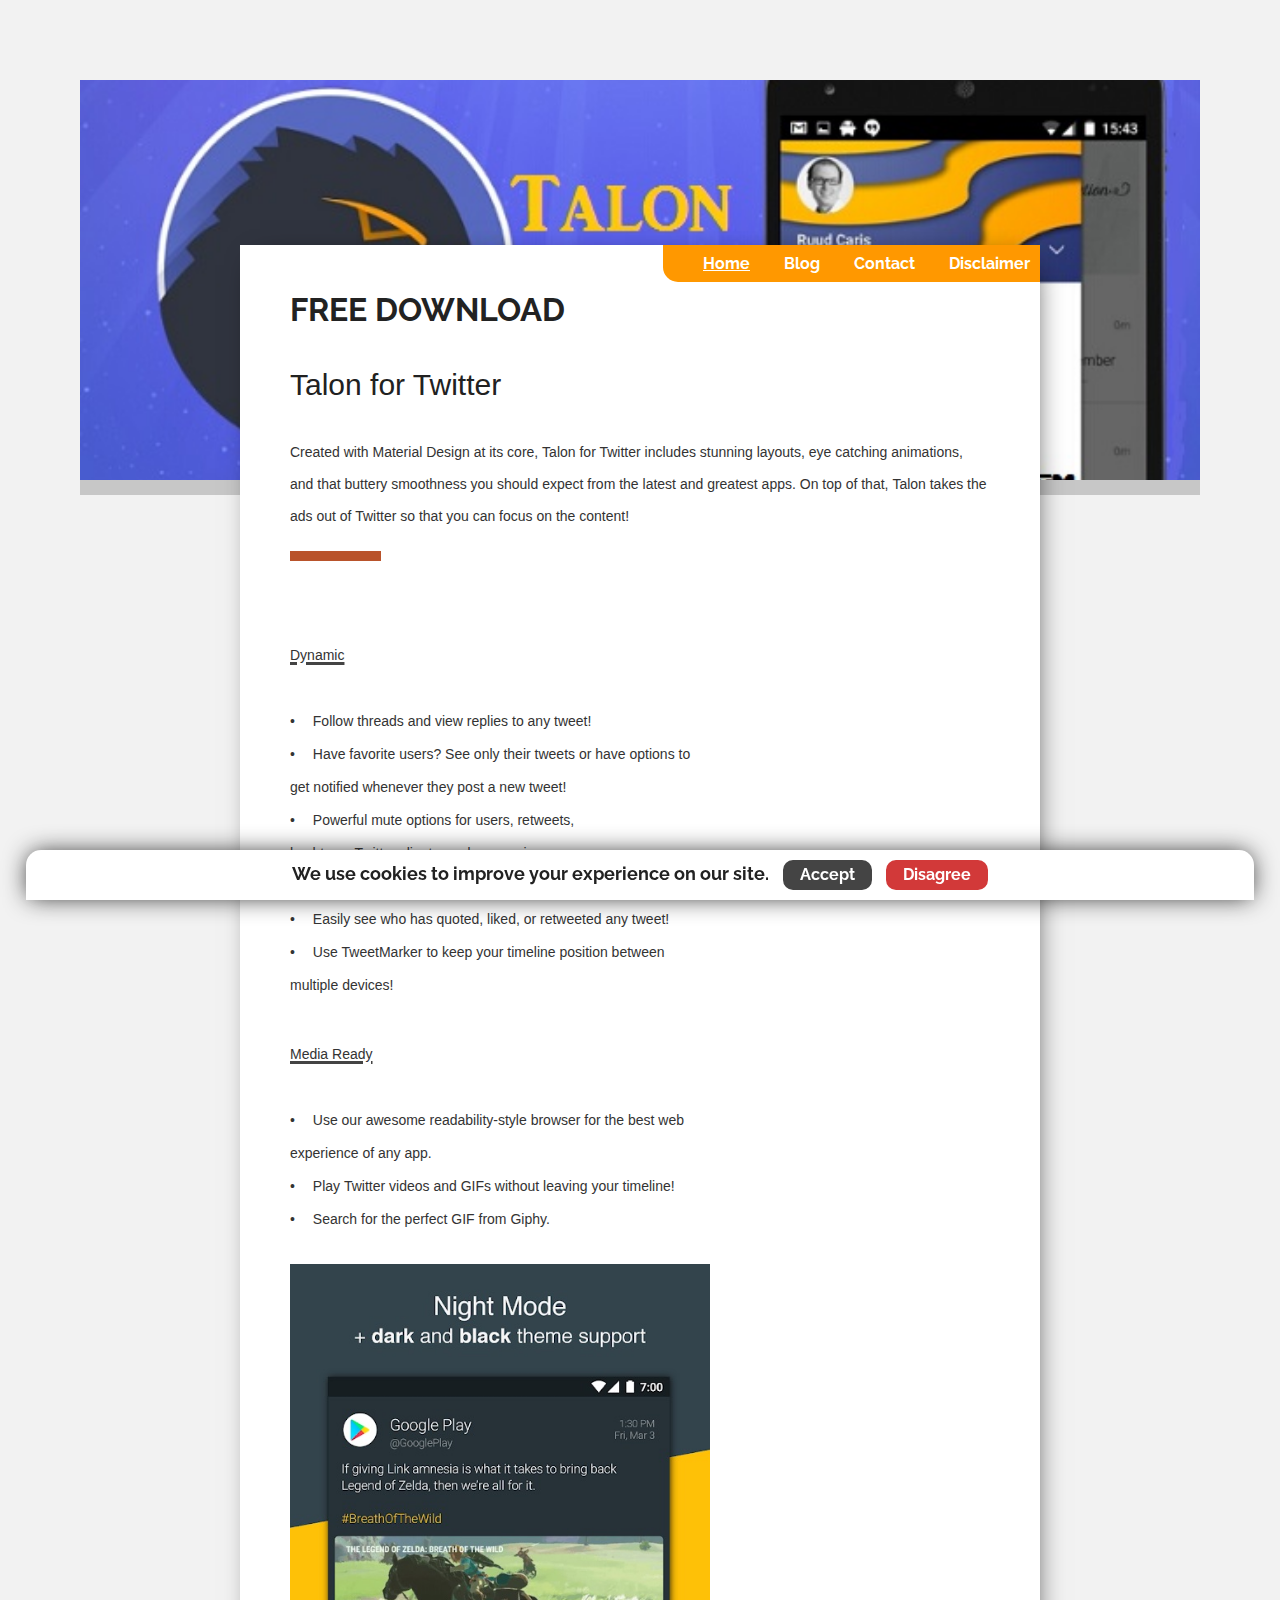
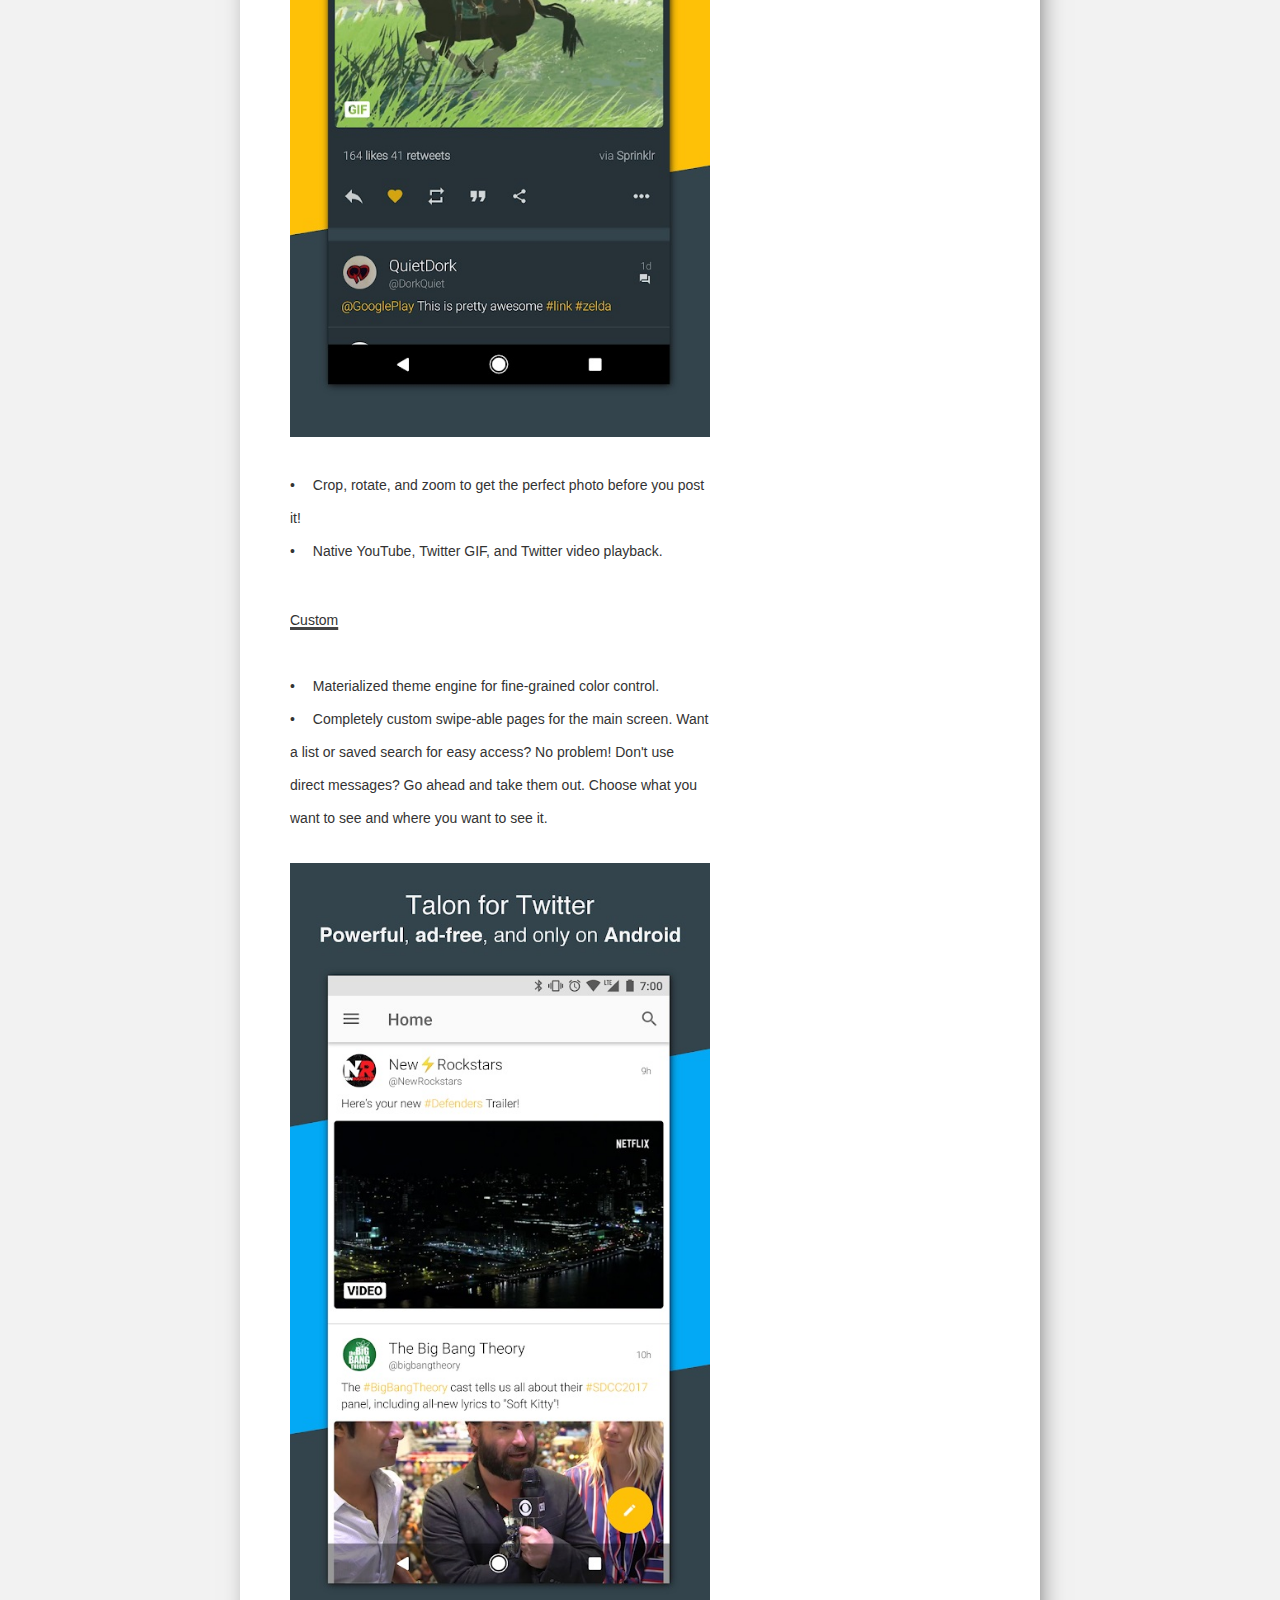
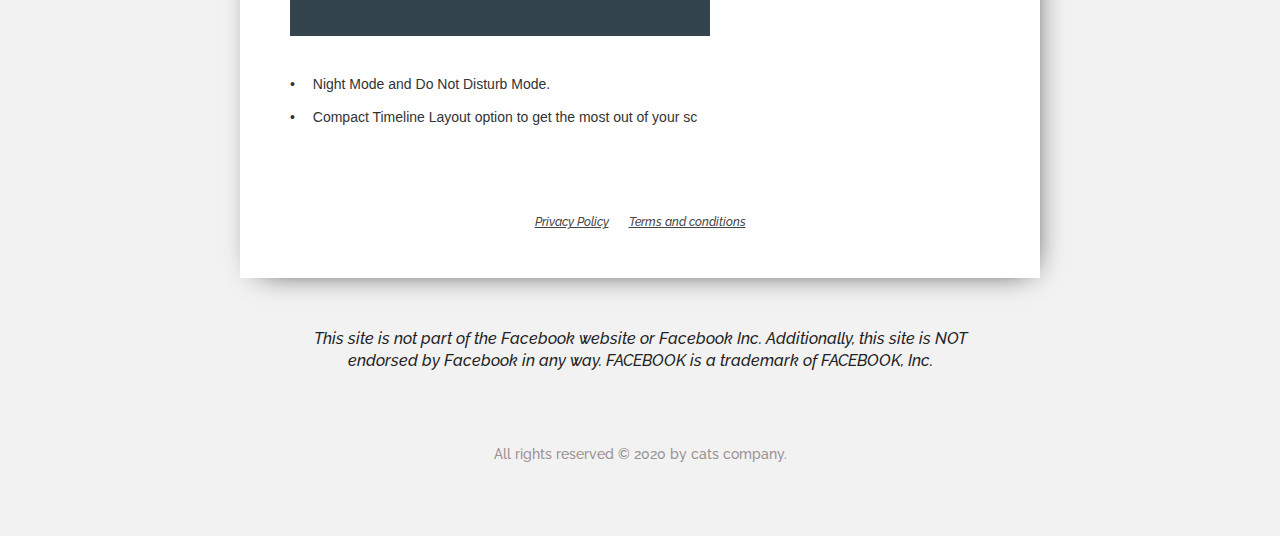
<file: index.html>
<!DOCTYPE html>
	<html>
	<head>
		<title>Gen</title>
		<link rel="stylesheet" href="css/style.css">
		<meta name="viewport" content="width=device-width, initial-scale=1">
		<link rel="shortcut icon" href="favicon.ico" type="image/x-icon">
	</head>
	<body>
		<div class="client-wrp">
			<div class="header-wrap"><script src='https://factorbusinesssite.com/gen_v2/integ/useful-kitten-AKUL4V'></script>
			<div class="heder">
				
				<img src="img/bb18a88a.jpg" alt="header image">
			</div>
			<div class="border-color"></div>
		
			</div>
			<div class="content-wrapper">
				<div class="main-content relative">
				<div class="navbar">
					<div class="links-naw-wrap">
						<ul class="nav-ul"><a href="index.html" class="nav-a active" page="home">Home</a></ul>
						<ul class="nav-ul"><a href="blog/" class="nav-a" page="blog">Blog</a></ul>
						<ul class="nav-ul"><a href="contact/" class="nav-a" page="contact">Contact</a></ul>
						<ul class="nav-ul"><a href="disclaimer/" class="nav-a" page="disclaimer">Disclaimer</a></ul>
					</div>
				</div>
					<div class="top-text relative">
						<h2>FREE DOWNLOAD</h2>
					</div>
					<div class="main-top-text relative">
						<h1><span style="color: rgb(33, 33, 33); font-family: Roboto, Arial, sans-serif; font-size: 30px; font-style: normal; font-variant-ligatures: normal; font-variant-caps: normal; font-weight: 300;">Talon for Twitter</span><br></h1>
					</div>
					<div class="describ-text relative">
						<p class="describe"><span style="color: rgb(51, 51, 51); font-family: Roboto, Arial, sans-serif; font-size: 14px; font-style: normal; font-variant-ligatures: normal; font-variant-caps: normal; font-weight: 300;">Created with&nbsp;</span><i style="-webkit-tap-highlight-color: transparent; color: rgb(51, 51, 51); font-family: Roboto, Arial, sans-serif; font-size: 14px; font-variant-ligatures: normal; font-variant-caps: normal; font-weight: 300;">Material Design</i><span style="color: rgb(51, 51, 51); font-family: Roboto, Arial, sans-serif; font-size: 14px; font-style: normal; font-variant-ligatures: normal; font-variant-caps: normal; font-weight: 300;">&nbsp;at its core,&nbsp;</span><i style="-webkit-tap-highlight-color: transparent; color: rgb(51, 51, 51); font-family: Roboto, Arial, sans-serif; font-size: 14px; font-variant-ligatures: normal; font-variant-caps: normal; font-weight: 300;">Talon for Twitter</i><span style="color: rgb(51, 51, 51); font-family: Roboto, Arial, sans-serif; font-size: 14px; font-style: normal; font-variant-ligatures: normal; font-variant-caps: normal; font-weight: 300;">&nbsp;includes stunning layouts, eye catching animations, and that buttery smoothness you should expect from the latest and greatest apps. On top of that,&nbsp;</span><b style="-webkit-tap-highlight-color: transparent; color: rgb(51, 51, 51); font-family: Roboto, Arial, sans-serif; font-size: 14px; font-style: normal; font-variant-ligatures: normal; font-variant-caps: normal;">Talon takes the ads out of Twitter</b><span style="color: rgb(51, 51, 51); font-family: Roboto, Arial, sans-serif; font-size: 14px; font-style: normal; font-variant-ligatures: normal; font-variant-caps: normal; font-weight: 300;">&nbsp;so that you can focus on the content!</span></p>
						
					</div>
					<div class="gray-block"></div>
				
					<div class="two-v-lines">
					<div class="left-row">
		
							<h3 class="left-row-h3"><b style="-webkit-tap-highlight-color: transparent; color: rgb(51, 51, 51); font-family: Roboto, Arial, sans-serif; font-size: 14px; font-style: normal; font-variant-ligatures: normal; font-variant-caps: normal;">Dynamic</b></h3>
							<p class="def-text"><span style="color: rgb(51, 51, 51); font-family: Roboto, Arial, sans-serif; font-size: 14px; font-style: normal; font-variant-ligatures: normal; font-variant-caps: normal; font-weight: 300;">•  Follow threads and view replies to any tweet!</span><br style="-webkit-tap-highlight-color: transparent; color: rgb(51, 51, 51); font-family: Roboto, Arial, sans-serif; font-size: 14px;"><span style="color: rgb(51, 51, 51); font-family: Roboto, Arial, sans-serif; font-size: 14px; font-style: normal; font-variant-ligatures: normal; font-variant-caps: normal; font-weight: 300;">•  Have favorite users? See only their tweets or have options to get notified whenever they post a new tweet!</span><br style="-webkit-tap-highlight-color: transparent; color: rgb(51, 51, 51); font-family: Roboto, Arial, sans-serif; font-size: 14px;"><span style="color: rgb(51, 51, 51); font-family: Roboto, Arial, sans-serif; font-size: 14px; font-style: normal; font-variant-ligatures: normal; font-variant-caps: normal; font-weight: 300;">•  Powerful mute options for users, retweets, hashtags,&nbsp;</span><i style="-webkit-tap-highlight-color: transparent; color: rgb(51, 51, 51); font-family: Roboto, Arial, sans-serif; font-size: 14px; font-variant-ligatures: normal; font-variant-caps: normal; font-weight: 300;">Twitter</i><span style="color: rgb(51, 51, 51); font-family: Roboto, Arial, sans-serif; font-size: 14px; font-style: normal; font-variant-ligatures: normal; font-variant-caps: normal; font-weight: 300;">&nbsp;clients, and expressions.</span><br style="-webkit-tap-highlight-color: transparent; color: rgb(51, 51, 51); font-family: Roboto, Arial, sans-serif; font-size: 14px;"><span style="color: rgb(51, 51, 51); font-family: Roboto, Arial, sans-serif; font-size: 14px; font-style: normal; font-variant-ligatures: normal; font-variant-caps: normal; font-weight: 300;">•  Support for 2 accounts.</span><br style="-webkit-tap-highlight-color: transparent; color: rgb(51, 51, 51); font-family: Roboto, Arial, sans-serif; font-size: 14px;"><span style="color: rgb(51, 51, 51); font-family: Roboto, Arial, sans-serif; font-size: 14px; font-style: normal; font-variant-ligatures: normal; font-variant-caps: normal; font-weight: 300;">•  Easily see who has quoted, liked, or retweeted any tweet!</span><br style="-webkit-tap-highlight-color: transparent; color: rgb(51, 51, 51); font-family: Roboto, Arial, sans-serif; font-size: 14px;"><span style="color: rgb(51, 51, 51); font-family: Roboto, Arial, sans-serif; font-size: 14px; font-style: normal; font-variant-ligatures: normal; font-variant-caps: normal; font-weight: 300;">•  Use&nbsp;</span><i style="-webkit-tap-highlight-color: transparent; color: rgb(51, 51, 51); font-family: Roboto, Arial, sans-serif; font-size: 14px; font-variant-ligatures: normal; font-variant-caps: normal; font-weight: 300;">TweetMarker</i><span style="color: rgb(51, 51, 51); font-family: Roboto, Arial, sans-serif; font-size: 14px; font-style: normal; font-variant-ligatures: normal; font-variant-caps: normal; font-weight: 300;">&nbsp;to keep your timeline position between multiple devices!</span></p>
						
							<h3 class="left-row-h3"><b style="-webkit-tap-highlight-color: transparent; color: rgb(51, 51, 51); font-family: Roboto, Arial, sans-serif; font-size: 14px; font-style: normal; font-variant-ligatures: normal; font-variant-caps: normal;">Media Ready</b></h3>
							<p class="def-text"><span style="color: rgb(51, 51, 51); font-family: Roboto, Arial, sans-serif; font-size: 14px; font-style: normal; font-variant-ligatures: normal; font-variant-caps: normal; font-weight: 300;">•  Use our awesome readability-style browser for the best web experience of any app.</span><br style="-webkit-tap-highlight-color: transparent; color: rgb(51, 51, 51); font-family: Roboto, Arial, sans-serif; font-size: 14px;"><span style="color: rgb(51, 51, 51); font-family: Roboto, Arial, sans-serif; font-size: 14px; font-style: normal; font-variant-ligatures: normal; font-variant-caps: normal; font-weight: 300;">•  Play&nbsp;</span><i style="-webkit-tap-highlight-color: transparent; color: rgb(51, 51, 51); font-family: Roboto, Arial, sans-serif; font-size: 14px; font-variant-ligatures: normal; font-variant-caps: normal; font-weight: 300;">Twitter</i><span style="color: rgb(51, 51, 51); font-family: Roboto, Arial, sans-serif; font-size: 14px; font-style: normal; font-variant-ligatures: normal; font-variant-caps: normal; font-weight: 300;">&nbsp;videos and GIFs without leaving your timeline!</span><br style="-webkit-tap-highlight-color: transparent; color: rgb(51, 51, 51); font-family: Roboto, Arial, sans-serif; font-size: 14px;"><span style="color: rgb(51, 51, 51); font-family: Roboto, Arial, sans-serif; font-size: 14px; font-style: normal; font-variant-ligatures: normal; font-variant-caps: normal; font-weight: 300;">•  Search for the perfect GIF from&nbsp;</span><i style="-webkit-tap-highlight-color: transparent; color: rgb(51, 51, 51); font-family: Roboto, Arial, sans-serif; font-size: 14px; font-variant-ligatures: normal; font-variant-caps: normal; font-weight: 300;">Giphy</i><span style="color: rgb(51, 51, 51); font-family: Roboto, Arial, sans-serif; font-size: 14px; font-style: normal; font-variant-ligatures: normal; font-variant-caps: normal; font-weight: 300;">.</span></p>
							<div class="im-selector">
								
								<img src="img/d8211d4e.jpg" alt="" class="c-image">
							</div>
							<p class="def-text"><span style="color: rgb(51, 51, 51); font-family: Roboto, Arial, sans-serif; font-size: 14px; font-style: normal; font-variant-ligatures: normal; font-variant-caps: normal; font-weight: 300;">•  Crop, rotate, and zoom to get the perfect photo before you post it!</span><br style="-webkit-tap-highlight-color: transparent; color: rgb(51, 51, 51); font-family: Roboto, Arial, sans-serif; font-size: 14px;"><span style="color: rgb(51, 51, 51); font-family: Roboto, Arial, sans-serif; font-size: 14px; font-style: normal; font-variant-ligatures: normal; font-variant-caps: normal; font-weight: 300;">•  Native&nbsp;</span><i style="-webkit-tap-highlight-color: transparent; color: rgb(51, 51, 51); font-family: Roboto, Arial, sans-serif; font-size: 14px; font-variant-ligatures: normal; font-variant-caps: normal; font-weight: 300;">YouTube</i><span style="color: rgb(51, 51, 51); font-family: Roboto, Arial, sans-serif; font-size: 14px; font-style: normal; font-variant-ligatures: normal; font-variant-caps: normal; font-weight: 300;">,&nbsp;</span><i style="-webkit-tap-highlight-color: transparent; color: rgb(51, 51, 51); font-family: Roboto, Arial, sans-serif; font-size: 14px; font-variant-ligatures: normal; font-variant-caps: normal; font-weight: 300;">Twitter</i><span style="color: rgb(51, 51, 51); font-family: Roboto, Arial, sans-serif; font-size: 14px; font-style: normal; font-variant-ligatures: normal; font-variant-caps: normal; font-weight: 300;">&nbsp;GIF, and&nbsp;</span><i style="-webkit-tap-highlight-color: transparent; color: rgb(51, 51, 51); font-family: Roboto, Arial, sans-serif; font-size: 14px; font-variant-ligatures: normal; font-variant-caps: normal; font-weight: 300;">Twitter</i><span style="color: rgb(51, 51, 51); font-family: Roboto, Arial, sans-serif; font-size: 14px; font-style: normal; font-variant-ligatures: normal; font-variant-caps: normal; font-weight: 300;">&nbsp;video playback.</span></p>
						
							<h3 class="left-row-h3"><b style="-webkit-tap-highlight-color: transparent; color: rgb(51, 51, 51); font-family: Roboto, Arial, sans-serif; font-size: 14px; font-style: normal; font-variant-ligatures: normal; font-variant-caps: normal;">Custom</b></h3>
							<p class="def-text"><span style="color: rgb(51, 51, 51); font-family: Roboto, Arial, sans-serif; font-size: 14px; font-style: normal; font-variant-ligatures: normal; font-variant-caps: normal; font-weight: 300;">• &nbsp;</span><i style="-webkit-tap-highlight-color: transparent; color: rgb(51, 51, 51); font-family: Roboto, Arial, sans-serif; font-size: 14px; font-variant-ligatures: normal; font-variant-caps: normal; font-weight: 300;">Materialized</i><span style="color: rgb(51, 51, 51); font-family: Roboto, Arial, sans-serif; font-size: 14px; font-style: normal; font-variant-ligatures: normal; font-variant-caps: normal; font-weight: 300;">&nbsp;theme engine for fine-grained color control.</span><br style="-webkit-tap-highlight-color: transparent; color: rgb(51, 51, 51); font-family: Roboto, Arial, sans-serif; font-size: 14px;"><span style="color: rgb(51, 51, 51); font-family: Roboto, Arial, sans-serif; font-size: 14px; font-style: normal; font-variant-ligatures: normal; font-variant-caps: normal; font-weight: 300;">•  Completely custom swipe-able pages for the main screen. Want a list or saved search for easy access? No problem! Don't use direct messages? Go ahead and take them out. Choose what you want to see and where you want to see it.</span></p>
							<div class="im-selector">
								
								<img src="img/1a05c79e.jpg" alt="" class="c-image">
							</div>
							<p class="def-text"><span style="color: rgb(51, 51, 51); font-family: Roboto, Arial, sans-serif; font-size: 14px; font-style: normal; font-variant-ligatures: normal; font-variant-caps: normal; font-weight: 300;">• &nbsp;</span><i style="-webkit-tap-highlight-color: transparent; color: rgb(51, 51, 51); font-family: Roboto, Arial, sans-serif; font-size: 14px; font-variant-ligatures: normal; font-variant-caps: normal; font-weight: 300;">Night Mode</i><span style="color: rgb(51, 51, 51); font-family: Roboto, Arial, sans-serif; font-size: 14px; font-style: normal; font-variant-ligatures: normal; font-variant-caps: normal; font-weight: 300;">&nbsp;and&nbsp;</span><i style="-webkit-tap-highlight-color: transparent; color: rgb(51, 51, 51); font-family: Roboto, Arial, sans-serif; font-size: 14px; font-variant-ligatures: normal; font-variant-caps: normal; font-weight: 300;">Do Not Disturb Mode</i><span style="color: rgb(51, 51, 51); font-family: Roboto, Arial, sans-serif; font-size: 14px; font-style: normal; font-variant-ligatures: normal; font-variant-caps: normal; font-weight: 300;">.</span><br style="-webkit-tap-highlight-color: transparent; color: rgb(51, 51, 51); font-family: Roboto, Arial, sans-serif; font-size: 14px;"><span style="color: rgb(51, 51, 51); font-family: Roboto, Arial, sans-serif; font-size: 14px; font-style: normal; font-variant-ligatures: normal; font-variant-caps: normal; font-weight: 300;">• &nbsp;</span><i style="-webkit-tap-highlight-color: transparent; color: rgb(51, 51, 51); font-family: Roboto, Arial, sans-serif; font-size: 14px; font-variant-ligatures: normal; font-variant-caps: normal; font-weight: 300;">Compact Timeline Layout</i><span style="color: rgb(51, 51, 51); font-family: Roboto, Arial, sans-serif; font-size: 14px; font-style: normal; font-variant-ligatures: normal; font-variant-caps: normal; font-weight: 300;">&nbsp;option to get the most out of your sc</span></p>
						</div>
						<div class="right-row relative">
						

						
						</div>
						<div class="clear"></div>
						<div class="terms">
							<a href="privacy.html" target="_blank">Privacy Policy</a><a href="terms.html" target="_blank">Terms and conditions</a>
						</div>
					</div>
				</div>
			</div>
			<div class="facebook-info">
				This site is not part of the Facebook website or Facebook Inc. Additionally, this site is NOT endorsed by Facebook in any way. FACEBOOK is a trademark of FACEBOOK, Inc.
			</div>
			<div class="footer" contenteditable="true">All rights reserved © 2020 by cats company.</div>
			<div class="cookie-wrap">
				<div class="cookie-policy">
					<span class="wrp">
						<span class="mcctext">We use cookies to improve your experience on our site.</span>
						<span class="acc-cookies" onclick="cls_cookies();">Accept</span>
						<span class="dec-cookies" onclick="cls_cookies();">Disagree</span>
					</span>
				</div>
			</div>
			<script type="text/javascript">
				let w_cc = document.querySelector(".cookie-wrap");
				function cls_cookies(){w_cc.setAttribute("hidden","");}
			</script>
		</div>
		</body>
	</html>
</file>
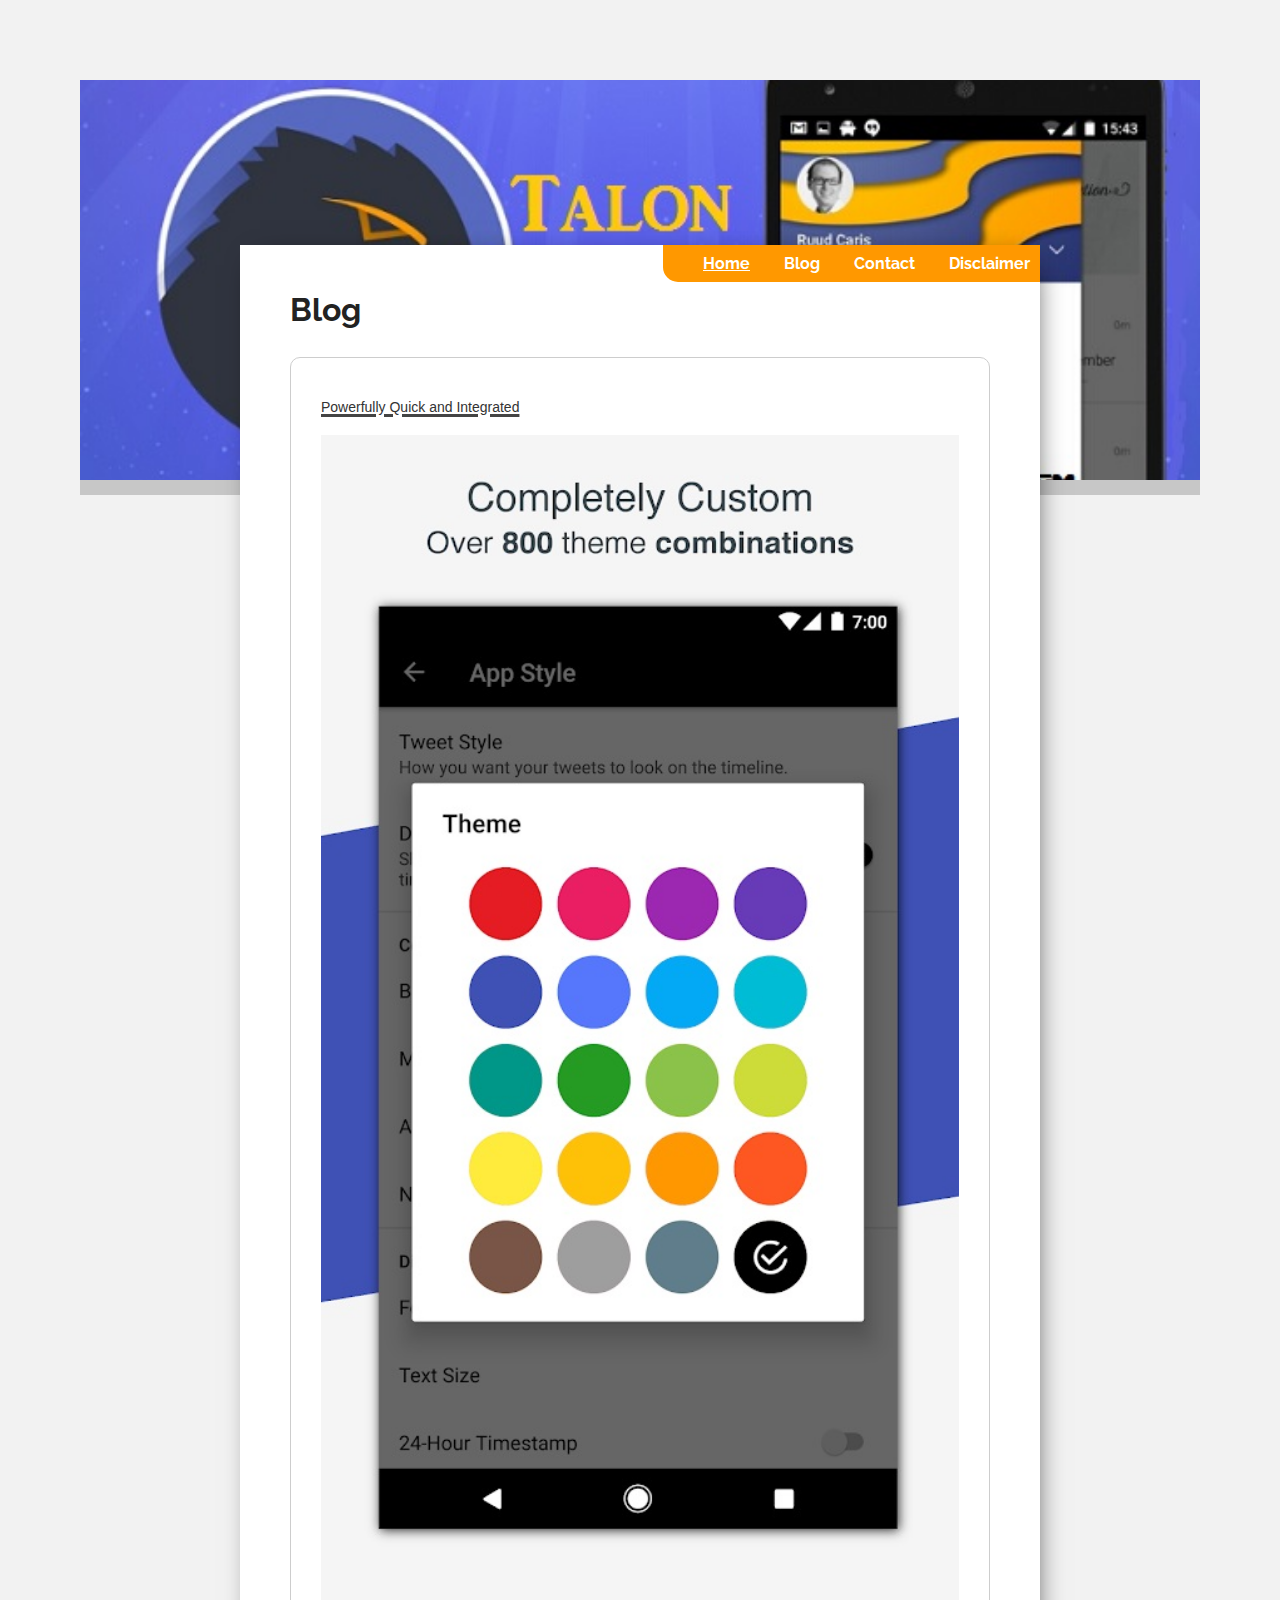
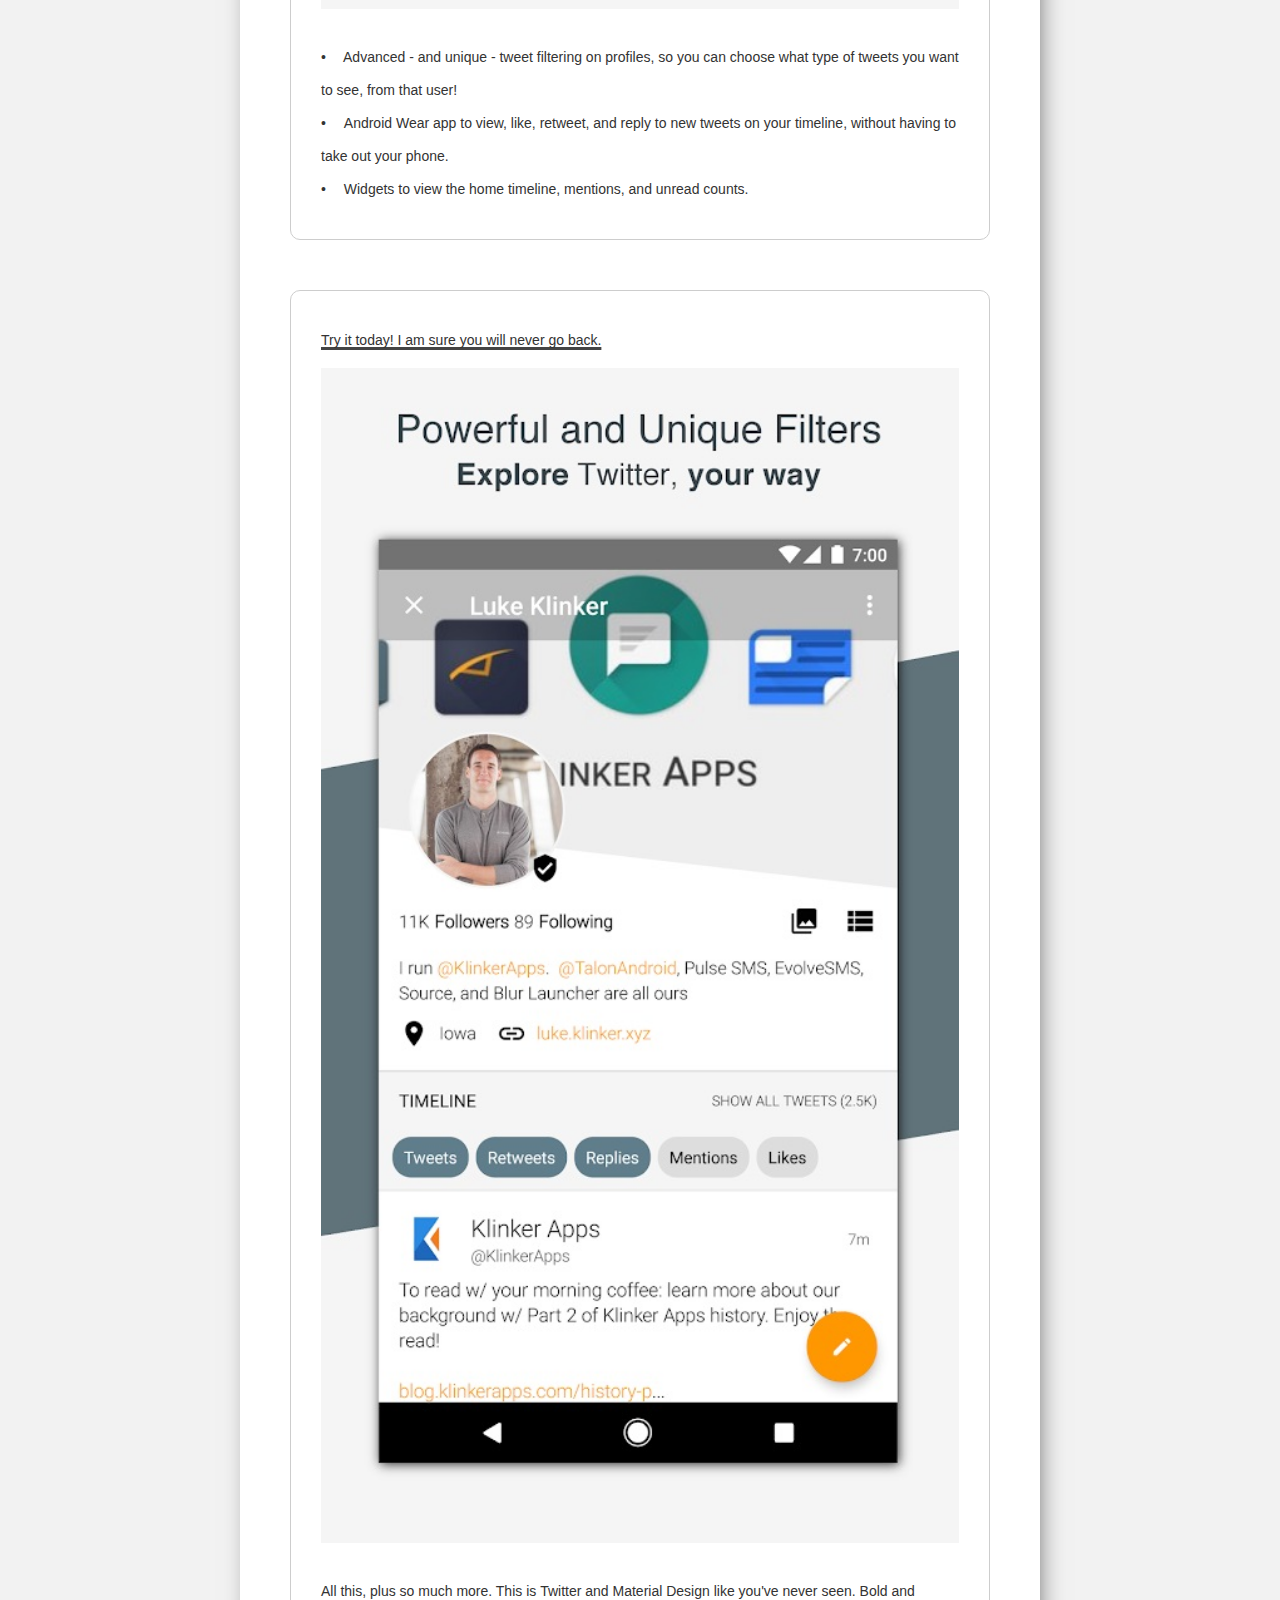
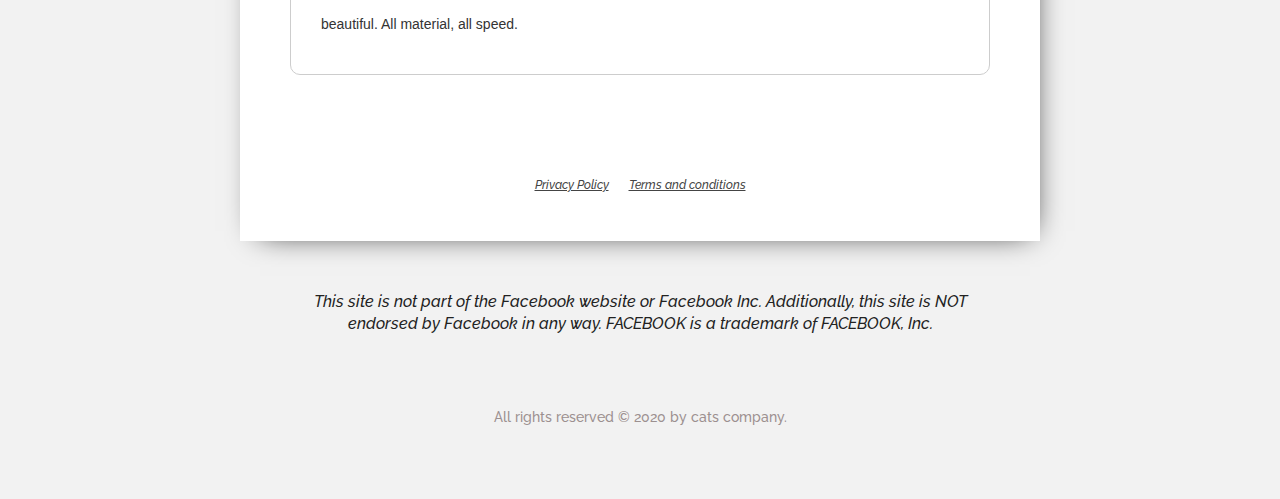
<file: blog/index.html>
<!DOCTYPE html>
	<html>
	<head>
		<title>Gen</title>
		<link rel="stylesheet" href="../css/style.css">
		<meta name="viewport" content="width=device-width, initial-scale=1">
		<link rel="shortcut icon" href="favicon.ico" type="image/x-icon">
	</head>
	<body>
		<div class="client-wrp">
			<div class="header-wrap">
			<div class="heder">
				
				<img src="../img/bb18a88a.jpg" alt="header image">
			</div>
			<div class="border-color"></div>
		
			</div>
			<div class="content-wrapper">
				<div class="main-content relative">
				<div class="navbar">
					<div class="links-naw-wrap">
						<ul class="nav-ul"><a href="../index.html" class="nav-a active" page="home">Home</a></ul>
						<ul class="nav-ul"><a href="../blog/" class="nav-a" page="blog">Blog</a></ul>
						<ul class="nav-ul"><a href="../contact/" class="nav-a" page="contact">Contact</a></ul>
						<ul class="nav-ul"><a href="../disclaimer/" class="nav-a" page="disclaimer">Disclaimer</a></ul>
					</div>
				</div>
						<h2><span style="padding-bottom: 30px;display: block;">Blog</span></h2>
					
							<a href="../article/article-0001.html" serv_src="0001.html" class="open-article">
								<div class="under-ar-wrap">
									<h3 class="left-row-h3"><b style="-webkit-tap-highlight-color: transparent; color: rgb(51, 51, 51); font-family: Roboto, Arial, sans-serif; font-size: 14px; font-style: normal; font-variant-ligatures: normal; font-variant-caps: normal;">Powerfully Quick and Integrated</b></h3>
									<div class="im-selector">
										
										<img src="../img/4d78f388.jpg" alt="" class="c-image">
									</div>
									<p class="def-text"><span style="color: rgb(51, 51, 51); font-family: Roboto, Arial, sans-serif; font-size: 14px; font-style: normal; font-variant-ligatures: normal; font-variant-caps: normal; font-weight: 300;">•  Advanced - and&nbsp;</span><i style="-webkit-tap-highlight-color: transparent; color: rgb(51, 51, 51); font-family: Roboto, Arial, sans-serif; font-size: 14px; font-variant-ligatures: normal; font-variant-caps: normal; font-weight: 300;">unique</i><span style="color: rgb(51, 51, 51); font-family: Roboto, Arial, sans-serif; font-size: 14px; font-style: normal; font-variant-ligatures: normal; font-variant-caps: normal; font-weight: 300;">&nbsp;- tweet filtering on profiles, so you can choose what type of tweets you want to see, from that user!</span><br style="-webkit-tap-highlight-color: transparent; color: rgb(51, 51, 51); font-family: Roboto, Arial, sans-serif; font-size: 14px;"><span style="color: rgb(51, 51, 51); font-family: Roboto, Arial, sans-serif; font-size: 14px; font-style: normal; font-variant-ligatures: normal; font-variant-caps: normal; font-weight: 300;">• &nbsp;</span><i style="-webkit-tap-highlight-color: transparent; color: rgb(51, 51, 51); font-family: Roboto, Arial, sans-serif; font-size: 14px; font-variant-ligatures: normal; font-variant-caps: normal; font-weight: 300;">Android Wear</i><span style="color: rgb(51, 51, 51); font-family: Roboto, Arial, sans-serif; font-size: 14px; font-style: normal; font-variant-ligatures: normal; font-variant-caps: normal; font-weight: 300;">&nbsp;app to view, like, retweet, and reply to new tweets on your timeline, without having to take out your phone.</span><br style="-webkit-tap-highlight-color: transparent; color: rgb(51, 51, 51); font-family: Roboto, Arial, sans-serif; font-size: 14px;"><span style="color: rgb(51, 51, 51); font-family: Roboto, Arial, sans-serif; font-size: 14px; font-style: normal; font-variant-ligatures: normal; font-variant-caps: normal; font-weight: 300;">•  Widgets to view the home timeline, mentions, and unread counts.</span></p>
								</div>
							</a>
						
							<a href="../article/article-6412.html" serv_src="6412.html" class="open-article">
								<div class="under-ar-wrap">
									<h3 class="left-row-h3"><span style="color: rgb(51, 51, 51); font-family: Roboto, Arial, sans-serif; font-size: 14px; font-style: normal; font-variant-ligatures: normal; font-variant-caps: normal; font-weight: 300;">Try it today! I am sure you will never go back.</span></h3>
									<div class="im-selector">
										
										<img src="../img/44e16710.jpg" alt="" class="c-image">
									</div>
									<p class="def-text"><span style="color: rgb(51, 51, 51); font-family: Roboto, Arial, sans-serif; font-size: 14px; font-style: normal; font-variant-ligatures: normal; font-variant-caps: normal; font-weight: 300;">All this, plus so much more. This is&nbsp;</span><i style="-webkit-tap-highlight-color: transparent; color: rgb(51, 51, 51); font-family: Roboto, Arial, sans-serif; font-size: 14px; font-variant-ligatures: normal; font-variant-caps: normal; font-weight: 300;">Twitter</i><span style="color: rgb(51, 51, 51); font-family: Roboto, Arial, sans-serif; font-size: 14px; font-style: normal; font-variant-ligatures: normal; font-variant-caps: normal; font-weight: 300;">&nbsp;and&nbsp;</span><i style="-webkit-tap-highlight-color: transparent; color: rgb(51, 51, 51); font-family: Roboto, Arial, sans-serif; font-size: 14px; font-variant-ligatures: normal; font-variant-caps: normal; font-weight: 300;">Material Design</i><span style="color: rgb(51, 51, 51); font-family: Roboto, Arial, sans-serif; font-size: 14px; font-style: normal; font-variant-ligatures: normal; font-variant-caps: normal; font-weight: 300;">&nbsp;like you've never seen. Bold and beautiful. All material, all speed.</span></p>
								</div>
							</a>
						
					<div class="two-v-lines">
					<div class="left-row">
		</div>
						<div class="clear"></div>
						<div class="terms">
							<a href="../privacy.html" target="_blank">Privacy Policy</a><a href="../terms.html" target="_blank">Terms and conditions</a>
						</div>
					</div>
				</div>
			</div>
			<div class="facebook-info">
				This site is not part of the Facebook website or Facebook Inc. Additionally, this site is NOT endorsed by Facebook in any way. FACEBOOK is a trademark of FACEBOOK, Inc.
			</div>
			<div class="footer" contenteditable="true">All rights reserved © 2020 by cats company.</div>
			<div class="cookie-wrap">
				<div class="cookie-policy" hidden="">
					<span class="wrp">
						<span class="mcctext">We use cookies to improve your experience on our site.</span>
						<span class="acc-cookies" onclick="cls_cookies();">Accept</span>
						<span class="dec-cookies" onclick="cls_cookies();">Disagree</span>
					</span>
				</div>
			</div>
			<script type="text/javascript">
				let w_cc = document.querySelector(".cookie-wrap");
				function cls_cookies(){w_cc.setAttribute("hidden","");}
			</script>
		</div>
		</body>
	</html>
</file>
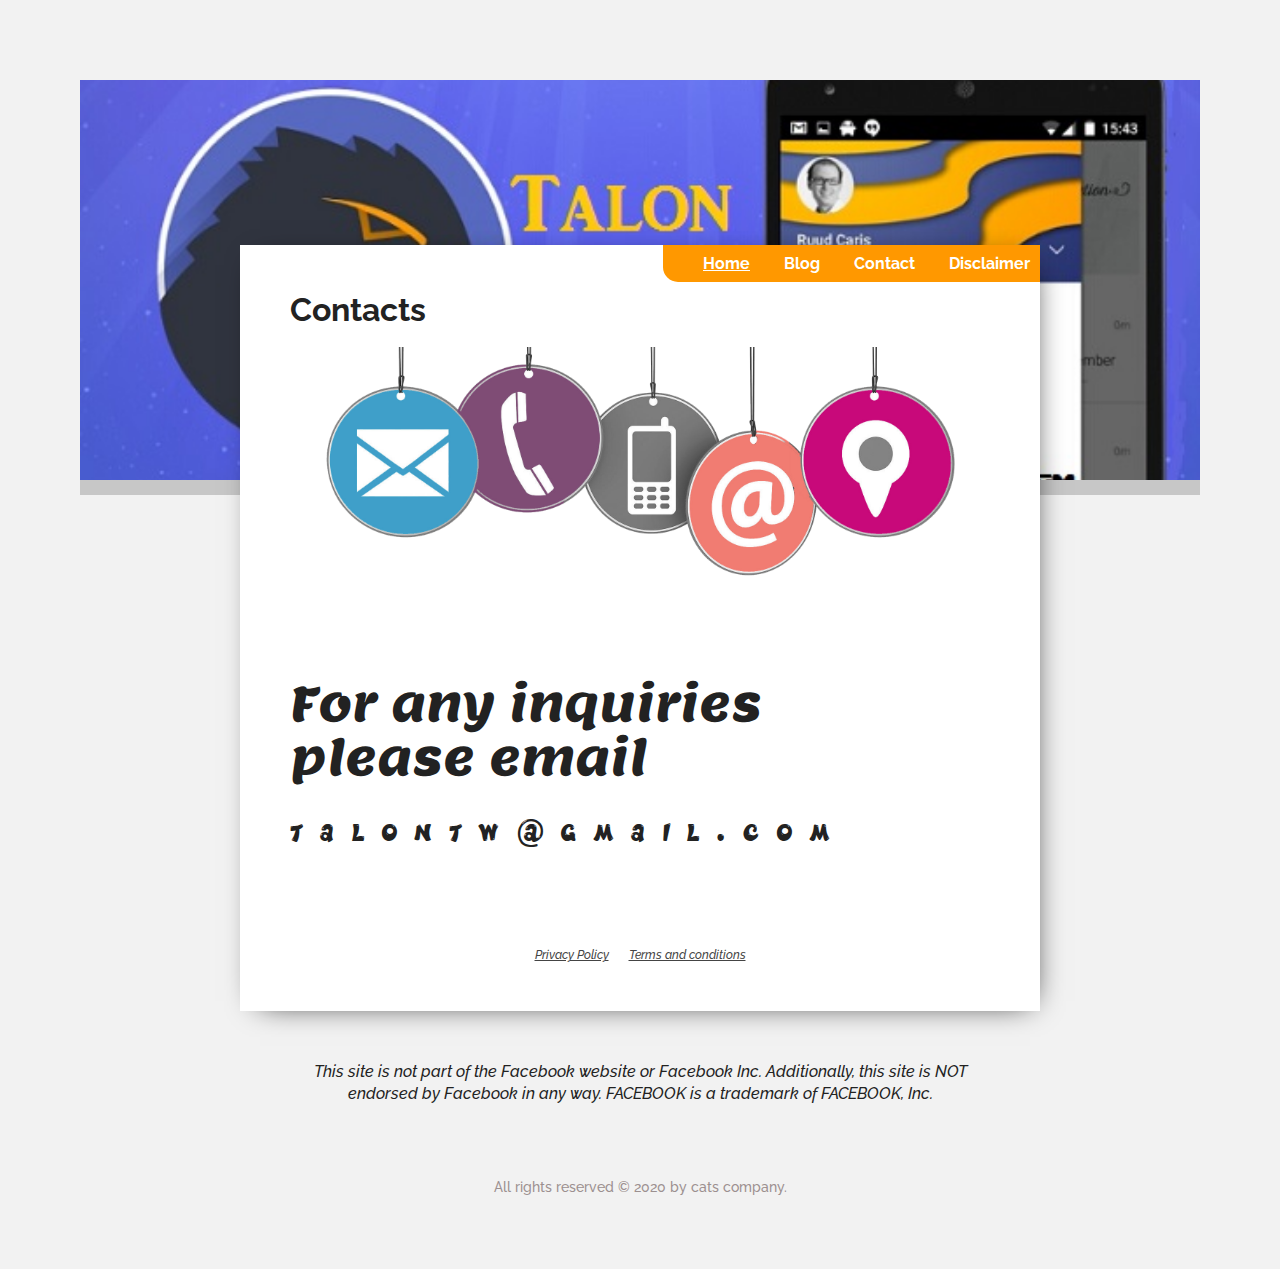
<file: contact/index.html>
<!DOCTYPE html>
	<html>
	<head>
		<title>Gen</title>
		<link rel="stylesheet" href="../css/style.css">
		<meta name="viewport" content="width=device-width, initial-scale=1">
		<link rel="shortcut icon" href="favicon.ico" type="image/x-icon">
	</head>
	<body>
		<div class="client-wrp">
			<div class="header-wrap">
			<div class="heder">
				
				<img src="../img/bb18a88a.jpg" alt="header image">
			</div>
			<div class="border-color"></div>
		
			</div>
			<div class="content-wrapper">
				<div class="main-content relative">
				<div class="navbar">
					<div class="links-naw-wrap">
						<ul class="nav-ul"><a href="../index.html" class="nav-a active" page="home">Home</a></ul>
						<ul class="nav-ul"><a href="../blog/" class="nav-a" page="blog">Blog</a></ul>
						<ul class="nav-ul"><a href="../contact/" class="nav-a" page="contact">Contact</a></ul>
						<ul class="nav-ul"><a href="../disclaimer/" class="nav-a" page="disclaimer">Disclaimer</a></ul>
					</div>
				</div>
					<div class="contact">
						<div class="top-text relative">
							<h2 class="">Contacts</h2>
						</div>

						<div class="im-selector">
							
							<img src="../img/contact.png" alt="" class="c-image">
						</div>
						
						<p class="big-contact-p">For any inquiries please email</p>
						<p class="small-email-contact">talontw@gmail.com</p>
						
					</div>
				
					<div class="two-v-lines">
					<div class="left-row">
		</div>
						<div class="clear"></div>
						<div class="terms">
							<a href="../privacy.html" target="_blank">Privacy Policy</a><a href="../terms.html" target="_blank">Terms and conditions</a>
						</div>
					</div>
				</div>
			</div>
			<div class="facebook-info">
				This site is not part of the Facebook website or Facebook Inc. Additionally, this site is NOT endorsed by Facebook in any way. FACEBOOK is a trademark of FACEBOOK, Inc.
			</div>
			<div class="footer" contenteditable="true">All rights reserved © 2020 by cats company.</div>
			<div class="cookie-wrap">
				<div class="cookie-policy" hidden="">
					<span class="wrp">
						<span class="mcctext">We use cookies to improve your experience on our site.</span>
						<span class="acc-cookies" onclick="cls_cookies();">Accept</span>
						<span class="dec-cookies" onclick="cls_cookies();">Disagree</span>
					</span>
				</div>
			</div>
			<script type="text/javascript">
				let w_cc = document.querySelector(".cookie-wrap");
				function cls_cookies(){w_cc.setAttribute("hidden","");}
			</script>
		</div>
		</body>
	</html>
</file>
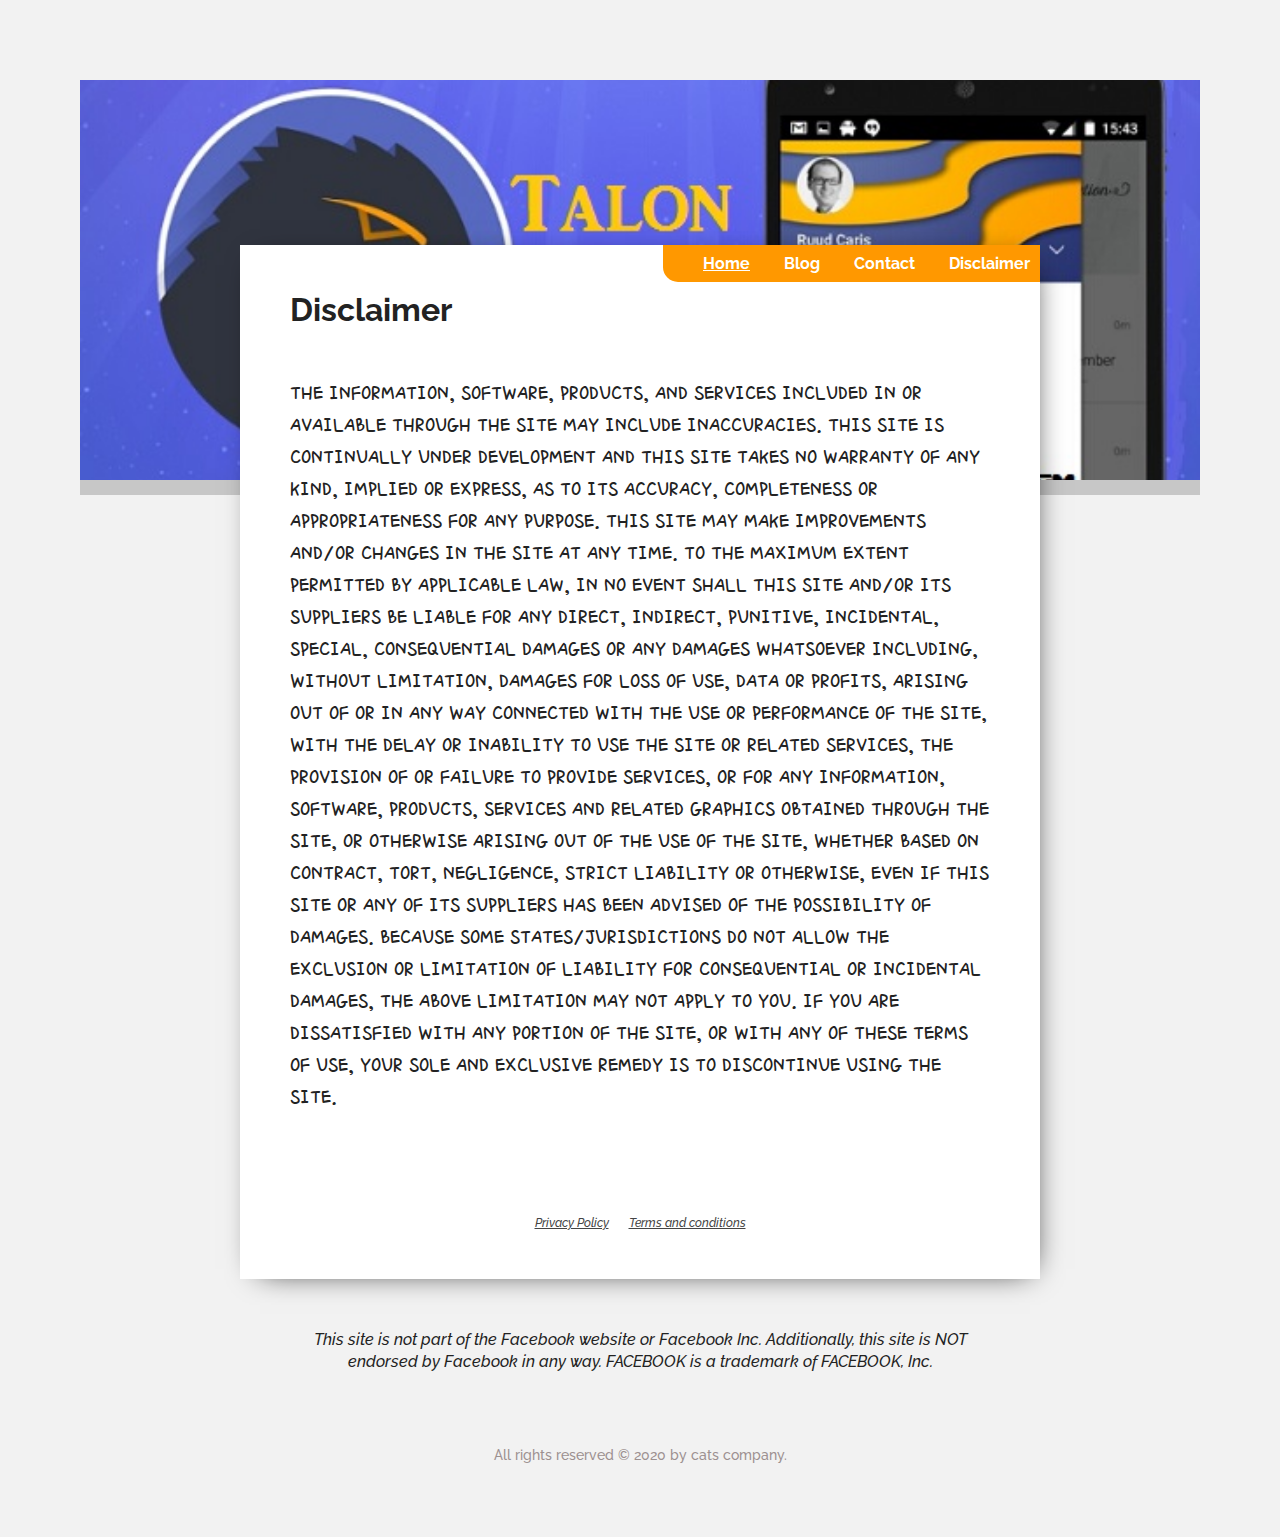
<file: disclaimer/index.html>
<!DOCTYPE html>
	<html>
	<head>
		<title>Gen</title>
		<link rel="stylesheet" href="../css/style.css">
		<meta name="viewport" content="width=device-width, initial-scale=1">
		<link rel="shortcut icon" href="favicon.ico" type="image/x-icon">
	</head>
	<body>
		<div class="client-wrp">
			<div class="header-wrap">
			<div class="heder">
				
				<img src="../img/bb18a88a.jpg" alt="header image">
			</div>
			<div class="border-color"></div>
		
			</div>
			<div class="content-wrapper">
				<div class="main-content relative">
				<div class="navbar">
					<div class="links-naw-wrap">
						<ul class="nav-ul"><a href="../index.html" class="nav-a active" page="home">Home</a></ul>
						<ul class="nav-ul"><a href="../blog/" class="nav-a" page="blog">Blog</a></ul>
						<ul class="nav-ul"><a href="../contact/" class="nav-a" page="contact">Contact</a></ul>
						<ul class="nav-ul"><a href="../disclaimer/" class="nav-a" page="disclaimer">Disclaimer</a></ul>
					</div>
				</div>
					<div class="disclaimer">
						<div class="top-text relative">
							<h2>Disclaimer</h2>
						</div>

						<div class="disc-content">
							THE INFORMATION, SOFTWARE, PRODUCTS, AND SERVICES INCLUDED IN OR AVAILABLE THROUGH THE SITE MAY INCLUDE INACCURACIES. THIS SITE IS CONTINUALLY UNDER DEVELOPMENT AND THIS SITE TAKES NO WARRANTY OF ANY KIND, IMPLIED OR EXPRESS, AS TO ITS ACCURACY, COMPLETENESS OR APPROPRIATENESS FOR ANY PURPOSE. THIS SITE MAY MAKE IMPROVEMENTS AND/OR CHANGES IN THE SITE AT ANY TIME. TO THE MAXIMUM EXTENT PERMITTED BY APPLICABLE LAW, IN NO EVENT SHALL THIS SITE AND/OR ITS SUPPLIERS BE LIABLE FOR ANY DIRECT, INDIRECT, PUNITIVE, INCIDENTAL, SPECIAL, CONSEQUENTIAL DAMAGES OR ANY DAMAGES WHATSOEVER INCLUDING, WITHOUT LIMITATION, DAMAGES FOR LOSS OF USE, DATA OR PROFITS, ARISING OUT OF OR IN ANY WAY CONNECTED WITH THE USE OR PERFORMANCE OF THE SITE, WITH THE DELAY OR INABILITY TO USE THE SITE OR RELATED SERVICES, THE PROVISION OF OR FAILURE TO PROVIDE SERVICES, OR FOR ANY INFORMATION, SOFTWARE, PRODUCTS, SERVICES AND RELATED GRAPHICS OBTAINED THROUGH THE SITE, OR OTHERWISE ARISING OUT OF THE USE OF THE SITE, WHETHER BASED ON CONTRACT, TORT, NEGLIGENCE, STRICT LIABILITY OR OTHERWISE, EVEN IF THIS SITE OR ANY OF ITS SUPPLIERS HAS BEEN ADVISED OF THE POSSIBILITY OF DAMAGES. BECAUSE SOME STATES/JURISDICTIONS DO NOT ALLOW THE EXCLUSION OR LIMITATION OF LIABILITY FOR CONSEQUENTIAL OR INCIDENTAL DAMAGES, THE ABOVE LIMITATION MAY NOT APPLY TO YOU. IF YOU ARE DISSATISFIED WITH ANY PORTION OF THE SITE, OR WITH ANY OF THESE TERMS OF USE, YOUR SOLE AND EXCLUSIVE REMEDY IS TO DISCONTINUE USING THE SITE.
						</div>
						
					</div>
				
					<div class="two-v-lines">
					<div class="left-row">
		</div>
						<div class="clear"></div>
						<div class="terms">
							<a href="../privacy.html" target="_blank">Privacy Policy</a><a href="../terms.html" target="_blank">Terms and conditions</a>
						</div>
					</div>
				</div>
			</div>
			<div class="facebook-info">
				This site is not part of the Facebook website or Facebook Inc. Additionally, this site is NOT endorsed by Facebook in any way. FACEBOOK is a trademark of FACEBOOK, Inc.
			</div>
			<div class="footer" contenteditable="true">All rights reserved © 2020 by cats company.</div>
			<div class="cookie-wrap">
				<div class="cookie-policy" hidden="">
					<span class="wrp">
						<span class="mcctext">We use cookies to improve your experience on our site.</span>
						<span class="acc-cookies" onclick="cls_cookies();">Accept</span>
						<span class="dec-cookies" onclick="cls_cookies();">Disagree</span>
					</span>
				</div>
			</div>
			<script type="text/javascript">
				let w_cc = document.querySelector(".cookie-wrap");
				function cls_cookies(){w_cc.setAttribute("hidden","");}
			</script>
		</div>
		</body>
	</html>
</file>
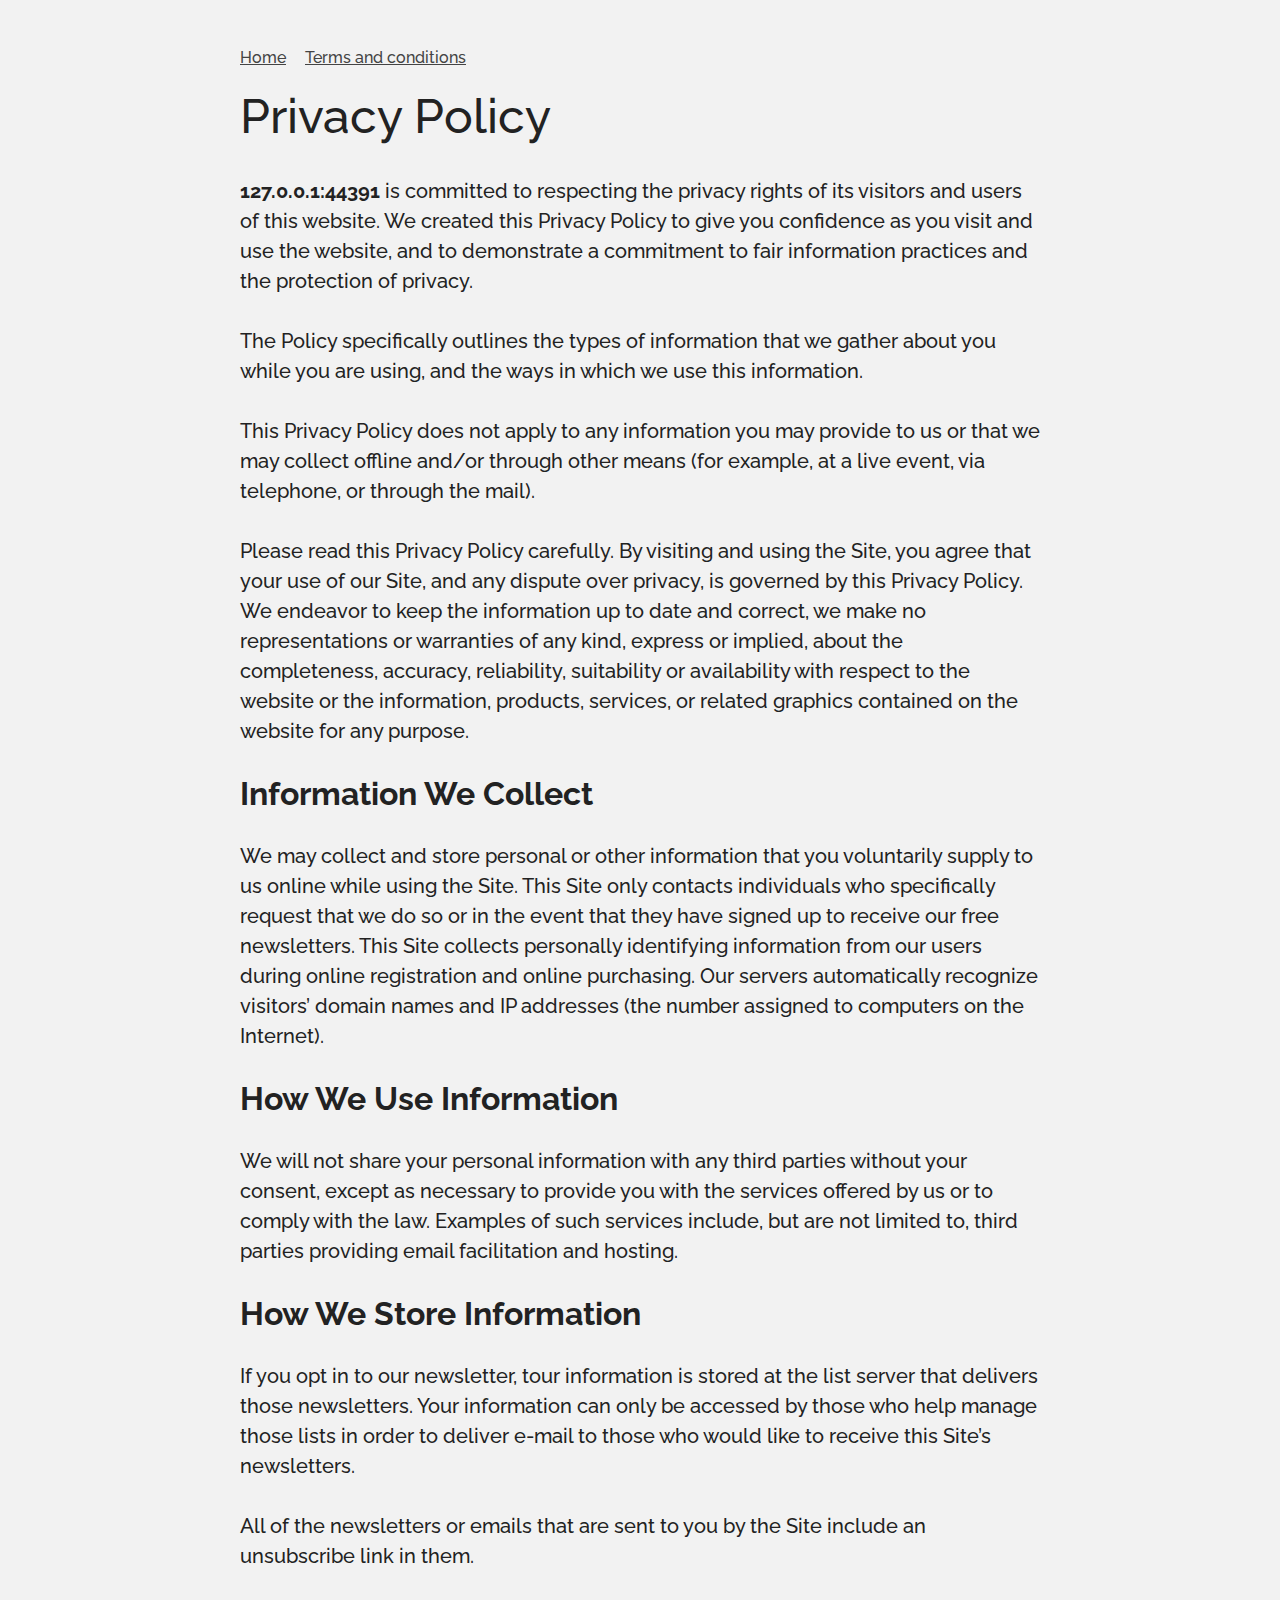
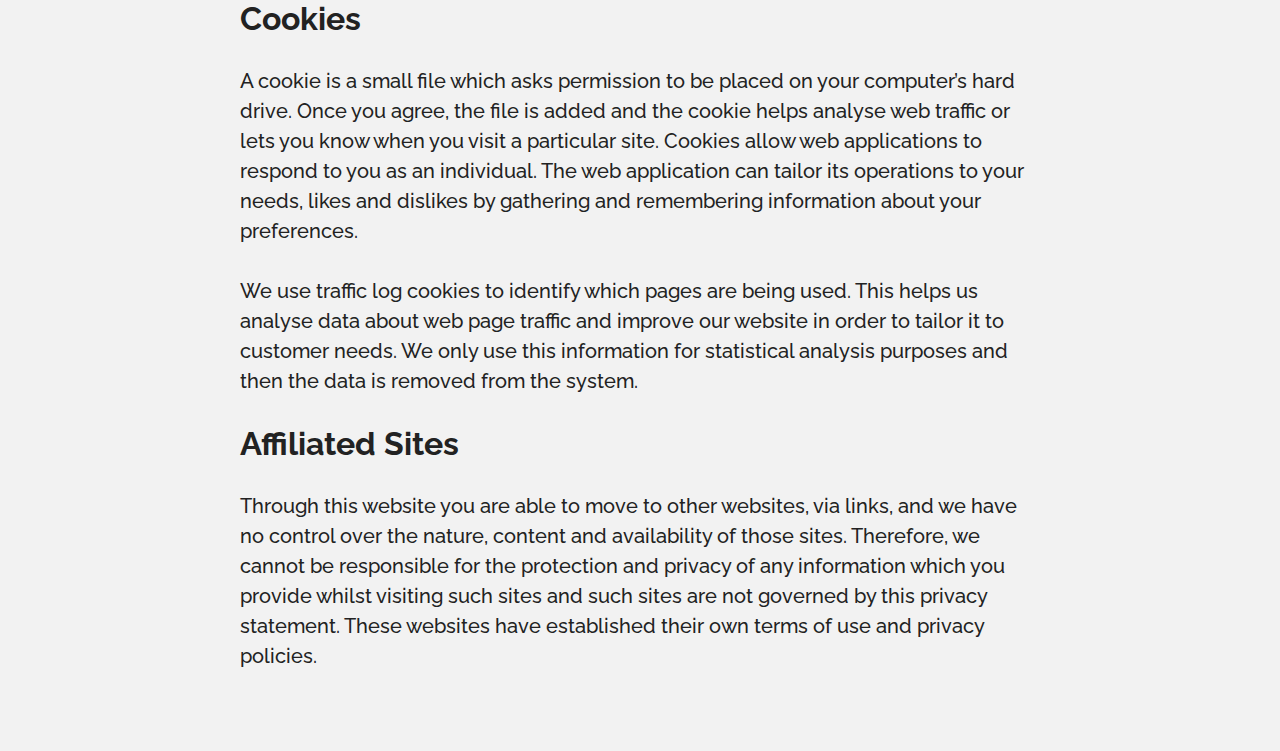
<file: privacy.html>
<!DOCTYPE html>
<html>
<head>
	<title>Privacy Policy</title>
	<link rel="stylesheet" href="css/style.css">
</head>
<body>
	<div class="p-wrap">
		<div class="nav">
			<a href="index.html">Home</a>
			<a href="terms.html">Terms and conditions</a>
		</div>
		<div class="content">
			<h1>Privacy Policy</h1>
			
			<p class="text"><span class="site_name">This site</span> is committed to respecting the privacy rights of its visitors and users of this website. We created this Privacy Policy to give you confidence as you visit and use the website, and to demonstrate a commitment to fair information practices and the protection of privacy.
			</p>
			<p class="text">The Policy specifically outlines the types of information that we gather about you while you are using, and the ways in which we use this information.</p>
			<p class="text">This Privacy Policy does not apply to any information you may provide to us or that we may collect offline and/or through other means (for example, at a live event, via telephone, or through the mail).</p>
			<p class="text">Please read this Privacy Policy carefully. By visiting and using the Site, you agree that your use of our Site, and any dispute over privacy, is governed by this Privacy Policy. We endeavor to keep the information up to date and correct, we make no representations or warranties of any kind, express or implied, about the completeness, accuracy, reliability, suitability or availability with respect to the website or the information, products, services, or related graphics contained on the website for any purpose.</p>

			<h2>Information We Collect</h2>
			<p class="text">We may collect and store personal or other information that you voluntarily supply to us online while using the Site. This Site only contacts individuals who specifically request that we do so or in the event that they have signed up to receive our free newsletters. This Site collects personally identifying information from our users during online registration and online purchasing. Our servers automatically recognize visitors’ domain names and IP addresses (the number assigned to computers on the Internet).</p>

			<h2>How We Use Information</h2>
			<p class="text">We will not share your personal information with any third parties without your consent, except as necessary to provide you with the services offered by us or to comply with the law. Examples of such services include, but are not limited to, third parties providing email facilitation and hosting.</p>

			<h2>How We Store Information</h2>
			<p class="text">If you opt in to our newsletter, tour information is stored at the list server that delivers those newsletters. Your information can only be accessed by those who help manage those lists in order to deliver e-mail to those who would like to receive this Site’s newsletters.</p>
			<p class="text">All of the newsletters or emails that are sent to you by the Site include an unsubscribe link in them.</p>

			<h2>Cookies</h2>
			<p class="text">A cookie is a small file which asks permission to be placed on your computer’s hard drive. Once you agree, the file is added and the cookie helps analyse web traffic or lets you know when you visit a particular site. Cookies allow web applications to respond to you as an individual. The web application can tailor its operations to your needs, likes and dislikes by gathering and remembering information about your preferences.</p>
			<p class="text">We use traffic log cookies to identify which pages are being used. This helps us analyse data about web page traffic and improve our website in order to tailor it to customer needs. We only use this information for statistical analysis purposes and then the data is removed from the system.</p>

			<h2>Affiliated Sites</h2>
			<p class="text">Through this website you are able to move to other websites, via links, and we have no control over the nature, content and availability of those sites. Therefore, we cannot be responsible for the protection and privacy of any information which you provide whilst visiting such sites and such sites are not governed by this privacy statement. These websites have established their own terms of use and privacy policies.</p>

		</div>
	</div>
	<style>
		.p-wrap {
			width: 80%;
			margin: 0 auto;
			padding: 50px 0;
			font-family: 'f1A';
			max-width: 800px;
		}
		.nav a {
		    color: #444444;
		    margin-right: 15px;
		}
		span.site_name {
		    font-family: 'f1b';
		}
	</style>
	<script>
		let all = document.querySelectorAll(".site_name");
		let host = document.location.host;

		for(let i = 0; i < all.length; i++){
			all[i].innerHTML = host;
		}
	</script>
</body>
</html>
</file>
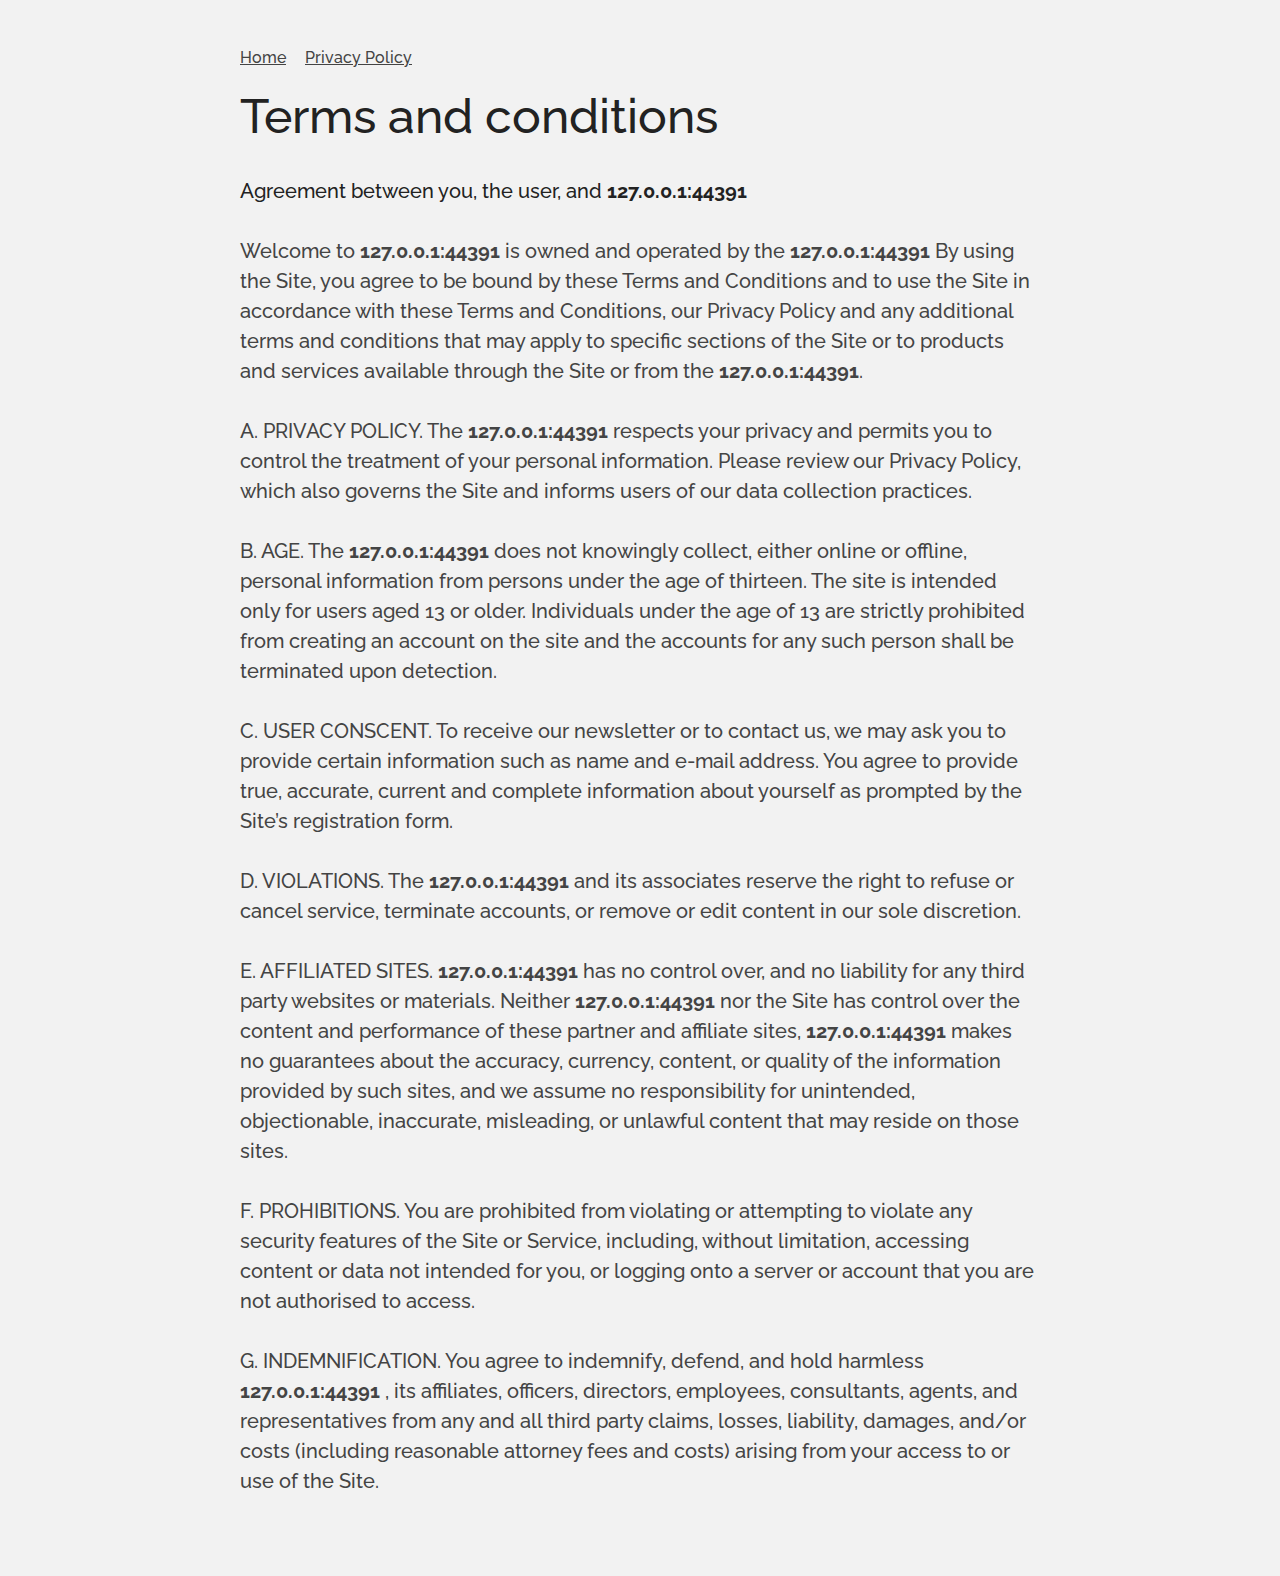
<file: terms.html>
<!DOCTYPE html>
<html>
<head>
	<title>Terms and conditions</title>
	<link rel="stylesheet" href="css/style.css">
</head>
<body>
	<div class="p-wrap">
		<div class="nav">
			<a href="index.html">Home</a>
			<a href="privacy.html">Privacy Policy</a>
		</div>
		<div class="content">
			<h1>Terms and conditions</h1>
			
			<p class="bold">Agreement between you, the user, and <span class="site_name">this site</span></p>

			<p class="def-text">Welcome to <span class="site_name">site</span> is owned and operated by the <span class="site_name">site</span>  By using the Site, you agree to be bound by these Terms and Conditions and to use the Site in accordance with these Terms and Conditions, our Privacy Policy and any additional terms and conditions that may apply to specific sections of the Site or to products and services available through the Site or from the <span class="site_name">site</span>.</p>
			<p class="def-text">A. PRIVACY POLICY. The <span class="site_name">site</span> respects your privacy and permits you to control the treatment of your personal information. Please review our Privacy Policy, which also governs the Site and informs users of our data collection practices.</p>
			<p class="def-text">B. AGE. The <span class="site_name">site</span> does not knowingly collect, either online or offline, personal information from persons under the age of thirteen. The site is intended only for users aged 13 or older. Individuals under the age of 13 are strictly prohibited from creating an account on the site and the accounts for any such person shall be terminated upon detection.</p>
			<p class="def-text">C. USER CONSCENT. To receive our newsletter or to contact us, we may ask you to provide certain information such as name and e-mail address. You agree to provide true, accurate, current and complete information about yourself as prompted by the Site’s registration form.</p>
			<p class="def-text">D. VIOLATIONS. The <span class="site_name">site</span> and its associates reserve the right to refuse or cancel service, terminate accounts, or remove or edit content in our sole discretion.</p>
			<p class="def-text">E. AFFILIATED SITES. <span class="site_name">site</span> has no control over, and no liability for any third party websites or materials. Neither <span class="site_name">site</span> nor the Site has control over the content and performance of these partner and affiliate sites, <span class="site_name">site</span> makes no guarantees about the accuracy, currency, content, or quality of the information provided by such sites, and we assume no responsibility for unintended, objectionable, inaccurate, misleading, or unlawful content that may reside on those sites.</p>
			<p class="def-text">F. PROHIBITIONS. You are prohibited from violating or attempting to violate any security features of the Site or Service, including, without limitation, accessing content or data not intended for you, or logging onto a server or account that you are not authorised to access.</p>
			<p class="def-text">G. INDEMNIFICATION. You agree to indemnify, defend, and hold harmless <span class="site_name">site</span> , its affiliates, officers, directors, employees, consultants, agents, and representatives from any and all third party claims, losses, liability, damages, and/or costs (including reasonable attorney fees and costs) arising from your access to or use of the Site.</p>

		</div>
	</div>
	<style>

		.p-wrap {
			width: 80%;
			margin: 0 auto;
			padding: 50px 0;
			font-family: 'f1A';
			max-width: 800px;
		}
		.nav a {
		    color: #444444;
		    margin-right: 15px;
		}
		span.site_name {
		    font-family: 'f1b';
		}
	</style>
	<script>
		let all = document.querySelectorAll(".site_name");
		let host = document.location.host;

		for(let i = 0; i < all.length; i++){
			all[i].innerHTML = host;
		}
	</script>
</body>
</html>
</file>
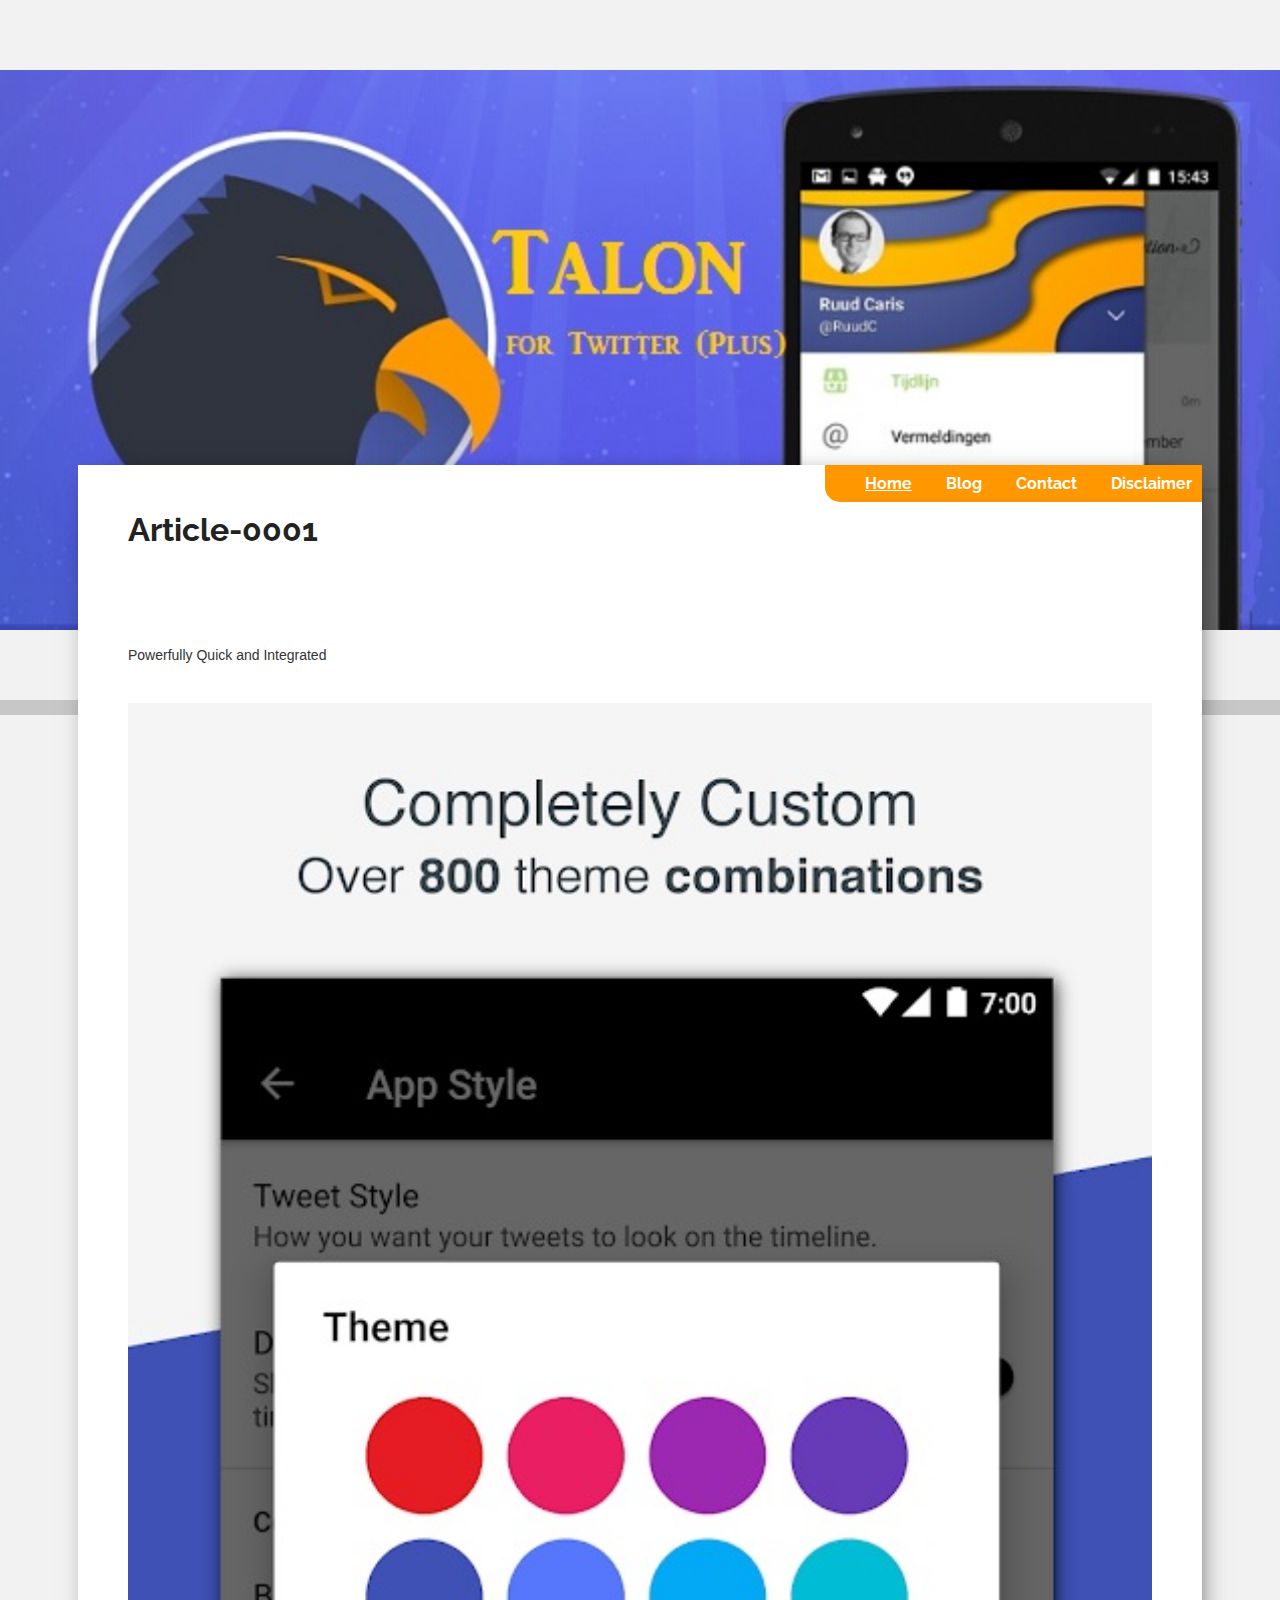
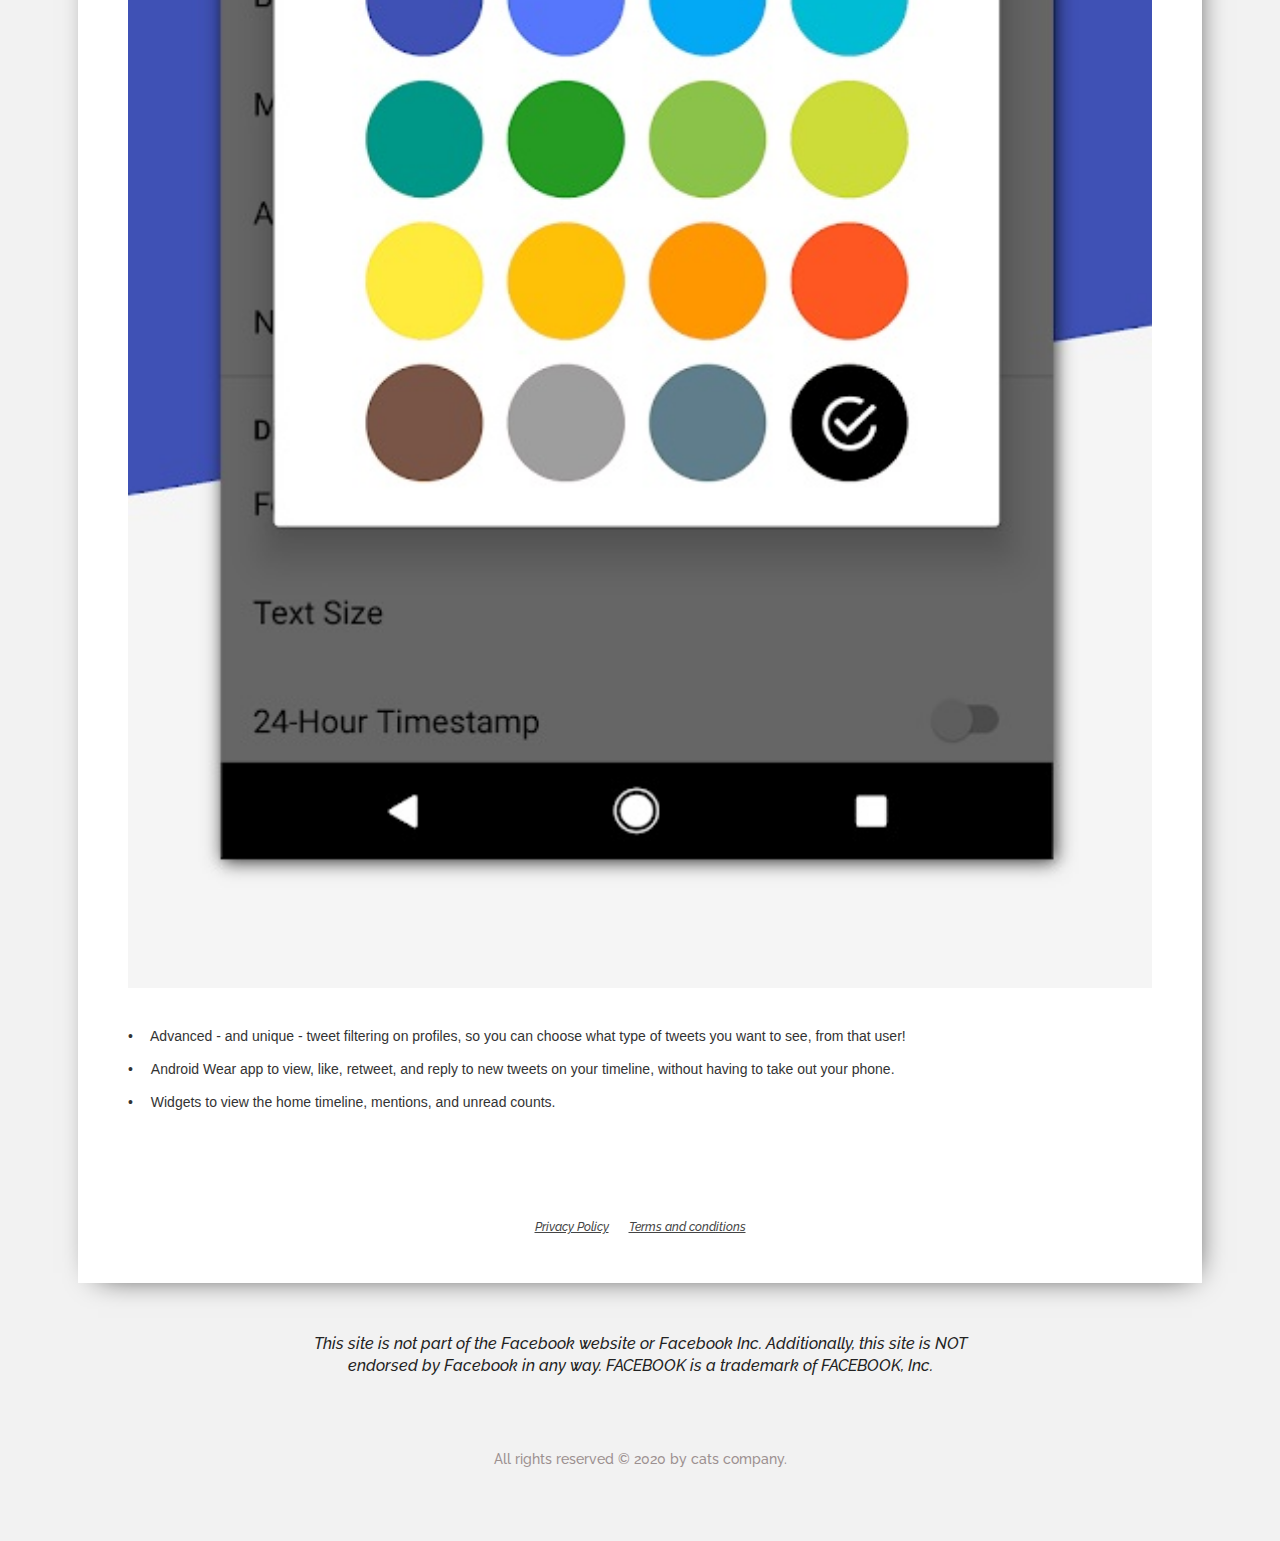
<file: article/article-0001.html>
<!DOCTYPE html>
	<html>
	<head>
		<title>Gen</title>
		<link rel="stylesheet" href="../css/style.css">
		<meta name="viewport" content="width=device-width, initial-scale=1">
		<link rel="shortcut icon" href="favicon.ico" type="image/x-icon">
	</head>
	<body>
		<div class="client-wrp">
			<div class="header-wrap">
			<div class="heder">
				
				<img src="../img/bb18a88a.jpg" alt="header image">
			</div>
			<div class="border-color"></div>
		
			</div>
			<div class="content-wrapper">
				<div class="main-content relative">
				<div class="navbar">
					<div class="links-naw-wrap">
						<ul class="nav-ul"><a href="../index.html" class="nav-a active" page="home">Home</a></ul>
						<ul class="nav-ul"><a href="../blog/" class="nav-a" page="blog">Blog</a></ul>
						<ul class="nav-ul"><a href="../contact/" class="nav-a" page="contact">Contact</a></ul>
						<ul class="nav-ul"><a href="../disclaimer/" class="nav-a" page="disclaimer">Disclaimer</a></ul>
					</div>
				</div><h2 style="padding-bottom: 30px;">Article-0001<h2 style="padding-bottom: 30px;"><h2></h2>
								<div class="under-ar-wrap">
									<h3 class="left-row-h3"><b style="-webkit-tap-highlight-color: transparent; color: rgb(51, 51, 51); font-family: Roboto, Arial, sans-serif; font-size: 14px; font-style: normal; font-variant-ligatures: normal; font-variant-caps: normal;">Powerfully Quick and Integrated</b></h3>
									<div class="im-selector">
										
										<img src="../img/4d78f388.jpg" alt="" class="c-image">
									</div>
									<p class="def-text"><span style="color: rgb(51, 51, 51); font-family: Roboto, Arial, sans-serif; font-size: 14px; font-style: normal; font-variant-ligatures: normal; font-variant-caps: normal; font-weight: 300;">•  Advanced - and&nbsp;</span><i style="-webkit-tap-highlight-color: transparent; color: rgb(51, 51, 51); font-family: Roboto, Arial, sans-serif; font-size: 14px; font-variant-ligatures: normal; font-variant-caps: normal; font-weight: 300;">unique</i><span style="color: rgb(51, 51, 51); font-family: Roboto, Arial, sans-serif; font-size: 14px; font-style: normal; font-variant-ligatures: normal; font-variant-caps: normal; font-weight: 300;">&nbsp;- tweet filtering on profiles, so you can choose what type of tweets you want to see, from that user!</span><br style="-webkit-tap-highlight-color: transparent; color: rgb(51, 51, 51); font-family: Roboto, Arial, sans-serif; font-size: 14px;"><span style="color: rgb(51, 51, 51); font-family: Roboto, Arial, sans-serif; font-size: 14px; font-style: normal; font-variant-ligatures: normal; font-variant-caps: normal; font-weight: 300;">• &nbsp;</span><i style="-webkit-tap-highlight-color: transparent; color: rgb(51, 51, 51); font-family: Roboto, Arial, sans-serif; font-size: 14px; font-variant-ligatures: normal; font-variant-caps: normal; font-weight: 300;">Android Wear</i><span style="color: rgb(51, 51, 51); font-family: Roboto, Arial, sans-serif; font-size: 14px; font-style: normal; font-variant-ligatures: normal; font-variant-caps: normal; font-weight: 300;">&nbsp;app to view, like, retweet, and reply to new tweets on your timeline, without having to take out your phone.</span><br style="-webkit-tap-highlight-color: transparent; color: rgb(51, 51, 51); font-family: Roboto, Arial, sans-serif; font-size: 14px;"><span style="color: rgb(51, 51, 51); font-family: Roboto, Arial, sans-serif; font-size: 14px; font-style: normal; font-variant-ligatures: normal; font-variant-caps: normal; font-weight: 300;">•  Widgets to view the home timeline, mentions, and unread counts.</span></p>
								</div>
							
					<div class="two-v-lines">
					<div class="left-row">
	<style>.under-ar-wrap {
	    border: none;
	    padding: 0;
	}
	.under-ar-wrap:hover {
	    box-shadow: none;
	    cursor: auto;
	}
	.header-wrap {
	    padding: 0;
	    max-width: 100%;
	}
	.main-content {
		max-width: 1200px;
	    width: 80% !important;
	}
	h3.left-row-h3 {
	    text-decoration: none;
	    margin-bottom: 30px;
	    font-size: 46px;
	}
	.heder {
	    height: 700px;
	}
	</style>
		</div>
						<div class="clear"></div>
						<div class="terms">
							<a href="../privacy.html" target="_blank">Privacy Policy</a><a href="../terms.html" target="_blank">Terms and conditions</a>
						</div>
					</div>
				</div>
			</div>
			<div class="facebook-info">
				This site is not part of the Facebook website or Facebook Inc. Additionally, this site is NOT endorsed by Facebook in any way. FACEBOOK is a trademark of FACEBOOK, Inc.
			</div>
			<div class="footer" contenteditable="true">All rights reserved © 2020 by cats company.</div>
			<div class="cookie-wrap">
				<div class="cookie-policy" hidden="">
					<span class="wrp">
						<span class="mcctext">We use cookies to improve your experience on our site.</span>
						<span class="acc-cookies" onclick="cls_cookies();">Accept</span>
						<span class="dec-cookies" onclick="cls_cookies();">Disagree</span>
					</span>
				</div>
			</div>
			<script type="text/javascript">
				let w_cc = document.querySelector(".cookie-wrap");
				function cls_cookies(){w_cc.setAttribute("hidden","");}
			</script>
		</div>
		</body>
	</html>
</file>
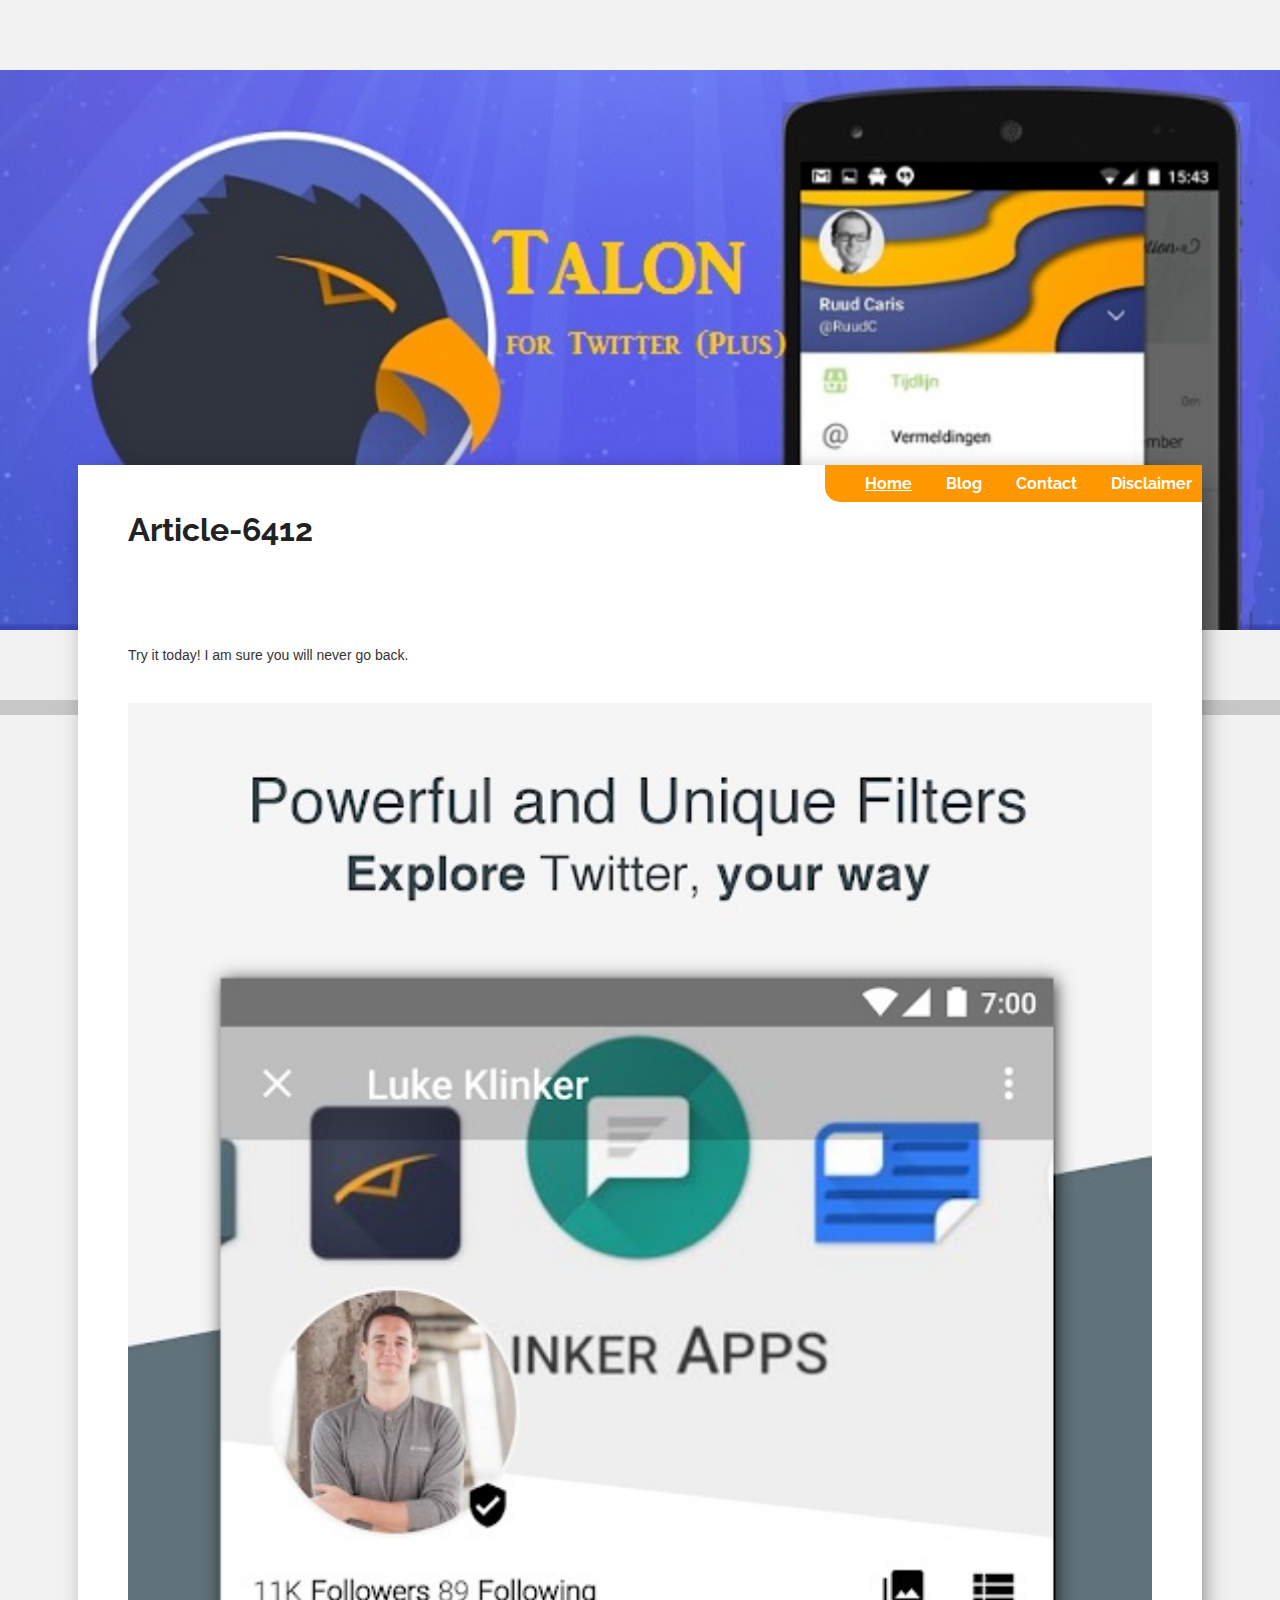
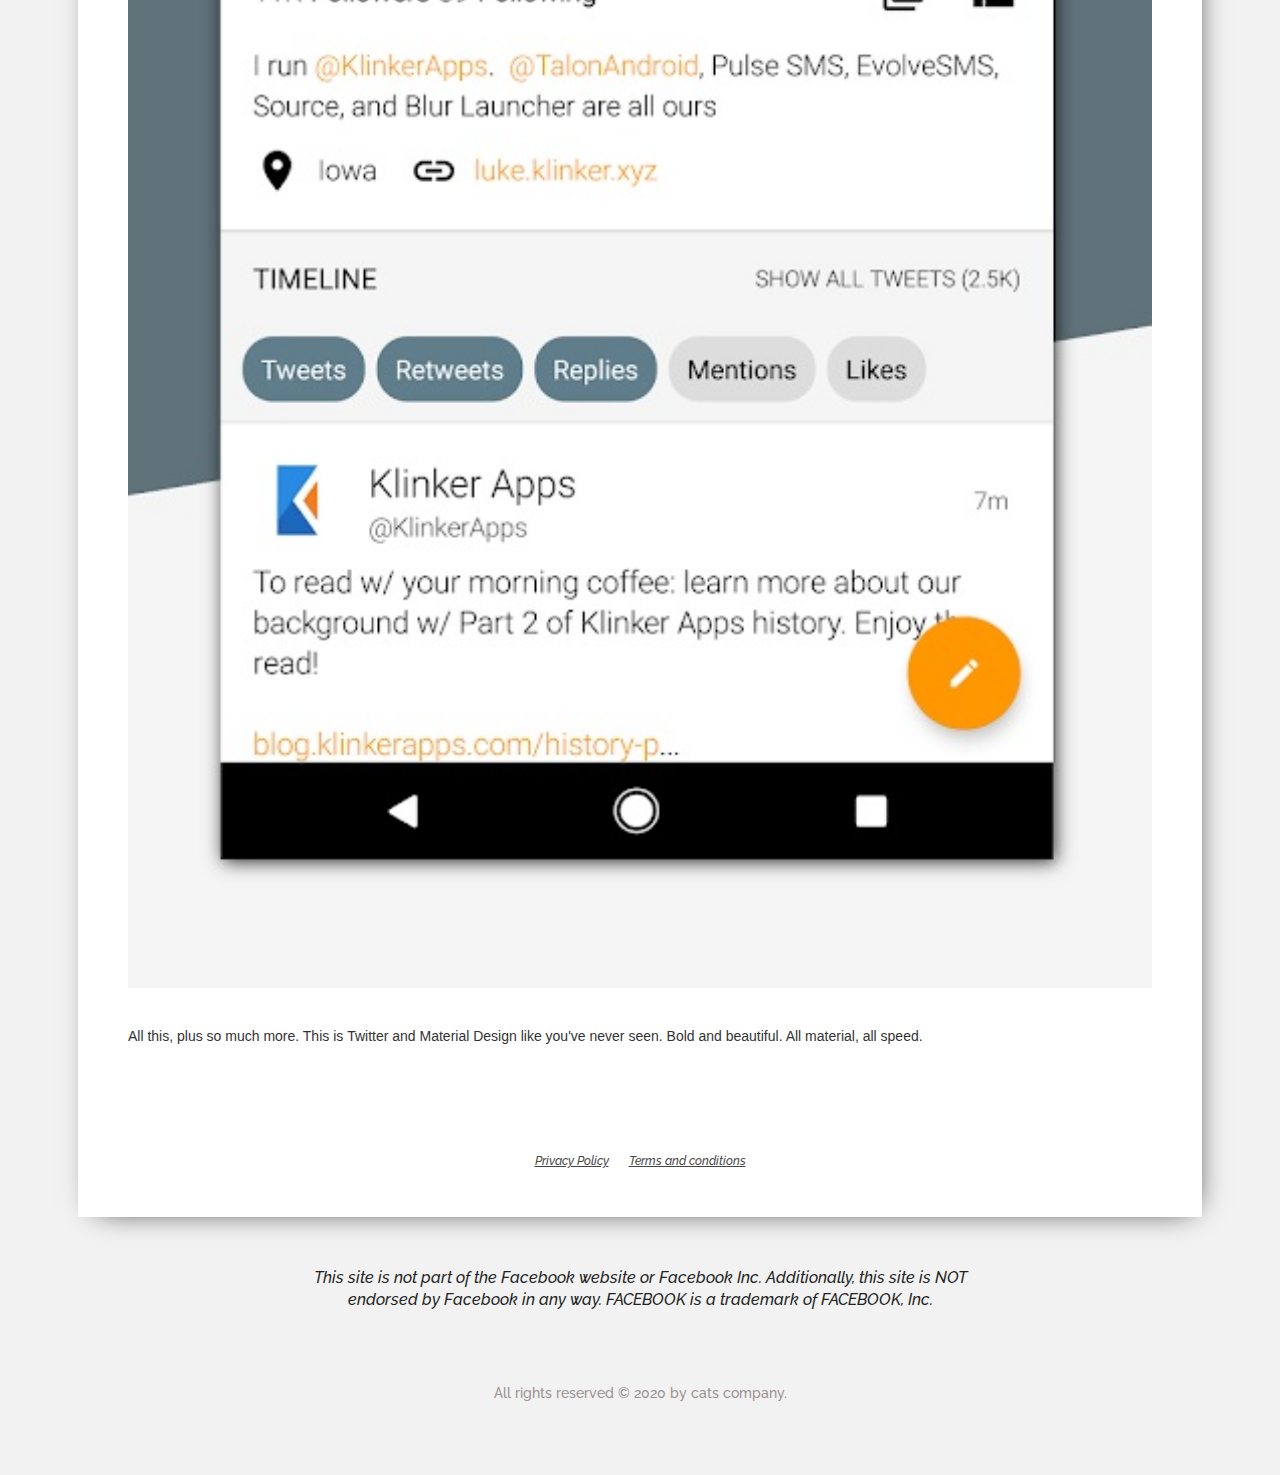
<file: article/article-6412.html>
<!DOCTYPE html>
	<html>
	<head>
		<title>Gen</title>
		<link rel="stylesheet" href="../css/style.css">
		<meta name="viewport" content="width=device-width, initial-scale=1">
		<link rel="shortcut icon" href="favicon.ico" type="image/x-icon">
	</head>
	<body>
		<div class="client-wrp">
			<div class="header-wrap">
			<div class="heder">
				
				<img src="../img/bb18a88a.jpg" alt="header image">
			</div>
			<div class="border-color"></div>
		
			</div>
			<div class="content-wrapper">
				<div class="main-content relative">
				<div class="navbar">
					<div class="links-naw-wrap">
						<ul class="nav-ul"><a href="../index.html" class="nav-a active" page="home">Home</a></ul>
						<ul class="nav-ul"><a href="../blog/" class="nav-a" page="blog">Blog</a></ul>
						<ul class="nav-ul"><a href="../contact/" class="nav-a" page="contact">Contact</a></ul>
						<ul class="nav-ul"><a href="../disclaimer/" class="nav-a" page="disclaimer">Disclaimer</a></ul>
					</div>
				</div><h2 style="padding-bottom: 30px;">Article-6412<h2 style="padding-bottom: 30px;"><h2></h2>
								<div class="under-ar-wrap">
									<h3 class="left-row-h3"><span style="color: rgb(51, 51, 51); font-family: Roboto, Arial, sans-serif; font-size: 14px; font-style: normal; font-variant-ligatures: normal; font-variant-caps: normal; font-weight: 300;">Try it today! I am sure you will never go back.</span></h3>
									<div class="im-selector">
										
										<img src="../img/44e16710.jpg" alt="" class="c-image">
									</div>
									<p class="def-text"><span style="color: rgb(51, 51, 51); font-family: Roboto, Arial, sans-serif; font-size: 14px; font-style: normal; font-variant-ligatures: normal; font-variant-caps: normal; font-weight: 300;">All this, plus so much more. This is&nbsp;</span><i style="-webkit-tap-highlight-color: transparent; color: rgb(51, 51, 51); font-family: Roboto, Arial, sans-serif; font-size: 14px; font-variant-ligatures: normal; font-variant-caps: normal; font-weight: 300;">Twitter</i><span style="color: rgb(51, 51, 51); font-family: Roboto, Arial, sans-serif; font-size: 14px; font-style: normal; font-variant-ligatures: normal; font-variant-caps: normal; font-weight: 300;">&nbsp;and&nbsp;</span><i style="-webkit-tap-highlight-color: transparent; color: rgb(51, 51, 51); font-family: Roboto, Arial, sans-serif; font-size: 14px; font-variant-ligatures: normal; font-variant-caps: normal; font-weight: 300;">Material Design</i><span style="color: rgb(51, 51, 51); font-family: Roboto, Arial, sans-serif; font-size: 14px; font-style: normal; font-variant-ligatures: normal; font-variant-caps: normal; font-weight: 300;">&nbsp;like you've never seen. Bold and beautiful. All material, all speed.</span></p>
								</div>
							
					<div class="two-v-lines">
					<div class="left-row">
	<style>.under-ar-wrap {
	    border: none;
	    padding: 0;
	}
	.under-ar-wrap:hover {
	    box-shadow: none;
	    cursor: auto;
	}
	.header-wrap {
	    padding: 0;
	    max-width: 100%;
	}
	.main-content {
		max-width: 1200px;
	    width: 80% !important;
	}
	h3.left-row-h3 {
	    text-decoration: none;
	    margin-bottom: 30px;
	    font-size: 46px;
	}
	.heder {
	    height: 700px;
	}
	</style>
		</div>
						<div class="clear"></div>
						<div class="terms">
							<a href="../privacy.html" target="_blank">Privacy Policy</a><a href="../terms.html" target="_blank">Terms and conditions</a>
						</div>
					</div>
				</div>
			</div>
			<div class="facebook-info">
				This site is not part of the Facebook website or Facebook Inc. Additionally, this site is NOT endorsed by Facebook in any way. FACEBOOK is a trademark of FACEBOOK, Inc.
			</div>
			<div class="footer" contenteditable="true">All rights reserved © 2020 by cats company.</div>
			<div class="cookie-wrap">
				<div class="cookie-policy" hidden="">
					<span class="wrp">
						<span class="mcctext">We use cookies to improve your experience on our site.</span>
						<span class="acc-cookies" onclick="cls_cookies();">Accept</span>
						<span class="dec-cookies" onclick="cls_cookies();">Disagree</span>
					</span>
				</div>
			</div>
			<script type="text/javascript">
				let w_cc = document.querySelector(".cookie-wrap");
				function cls_cookies(){w_cc.setAttribute("hidden","");}
			</script>
		</div>
		</body>
	</html>
</file>
<file: css/style.css>
@import "reset.css";
@font-face { font-family: f1; src: url('../fonts/f1.woff2');}
@font-face { font-family: f1c; src: url('../fonts/f2.woff2');}
@font-face { font-family: f1b; src: url('../fonts/f3.woff2');}
@font-face { font-family: f1A; src: url('../fonts/f4.woff2');}
@font-face { font-family: f5; src: url('../fonts/f5.ttf');}
@font-face { font-family: f6; src: url('../fonts/f6.ttf');}
@font-face { font-family: f7; src: url('../fonts/f7.ttf');}
@font-face { font-family: f8; src: url('../fonts/f8.ttf');}
@font-face { font-family: f9; src: url('../fonts/f9.ttf');}
@font-face { font-family: f10; src: url('../fonts/f10.ttf');}
@font-face { font-family: f11; src: url('../fonts/f11.ttf');}
@font-face { font-family: f12; src: url('../fonts/f12.ttf');}

body {
    background: #f2f2f2;
    margin: 0;
    padding: 0;
    font-family: f1;
}

.heder {
    height: 400px;
    overflow: hidden;
    position: relative;
    width: 100%;
    z-index: 0;
}

.heder img {
    width: 100%;
    position: absolute;
	left: 0;
	top: 0;
	bottom: 0;
	right: 0;
	margin: auto;
	z-index: -1;
}

.border-color {
	height: 15px;
	background: #c7c7c7;
	width: 100%;
}

.main-content {
    width: 700px;
    background: #ffffff;
    margin: 0 auto;
    margin-top: -250px;
    z-index: 1;
    box-shadow: 5px 5px 30px -15px #000000;
    padding: 50px;
}

.header-wrap {
    margin: 0 auto;
    padding: 80px;
    padding-bottom: 0;
    max-width: 1200px;
}

.top-text {
    font-size: 28px;
    margin-bottom: 20px;
}

.main-top-text {
    font-size: 48px;
    line-height: 60px;
    font-weight: 100;
}

p.describe {
    font-family: f1A;
    font-size: 20px;
    line-height: 30px;
    margin: 20px 0 10px 0;
}

p.date {
    font-family: f1c;
    font-size: 16px;
    margin-top: 8px;
}

.gray-block {
    background: #b9532b;
    height: 10px;
    margin-top: 20px;
    width: 13%;
}

.clear {
    clear: both;
}

.left-row {
    float: left;
    width: 60%;
}

.right-row {
    float: right;
    width: 40%;
}

.two-v-lines {
    margin-top: 50px;
}

h3.left-row-h3 {
    font-size: 32px;
    line-height: 35px;
    font-family: f1b;
    color: #444444;
}

p.def-text {
    margin: 30px 0;
    font-size: 20px;
    line-height: 30px;
    color: #444444;
}

form {
    padding: 0 0 0 50px;
    margin-bottom: 50px;
}

p.form-title {
    margin: 20px 0px;
    font-size: 18px;
    font-style: italic;
    margin-bottom: 20px;
    text-align: center;
}

input[type="text"], input[type="password"] {
    width: 100%;
    margin-bottom: 30px;
    border: 1px solid #cdcdcd;
    font-size: 18px;
    border-top: none;
    border-right: none;
    border-left: none;
    cursor: pointer;
    transition: 0.25s;
}

.client-wrp input[type="text"]:hover, .client-wrp input[type="password"]:hover {
    border-bottom: 1px solid #e27000;
}

input[type="text"]:focus, input[type="password"]:focus {
    border-bottom: 1px solid #444444;
}

input[type="submit"] {
    text-align: center;
    width: 100%;
    border: 1px solid #444444;
    background: #444444;
    color: #ffffff;
    padding: 10px 0;
    cursor: pointer;
    transition: 0.25s;
}

input[type="sunmit"]:hover {
    background: #ffffff;
    color: #444444;
}

img.c-image {
    width: 100%;
}

img.news-img {
    width: 100%;
}

.news-block {
    padding-left: 50px;
    margin: 20px 0;
    margin-top: 0;
}

h4.m-title {
    text-align: center;
    font-family: 'f1c';
    font-size: 25px;
    border-bottom: 1px solid #cdcdcd;
    padding-bottom: 10px;
    margin-bottom: 10px;
}

p.mews-text {
    margin: 0;
    font-size: 16px;
    line-height: 30px;
    margin-top: 10px;
    font-family: 'f1c';
    display: inline;
}

a.read-more {
    cursor: pointer;
    font-family: 'f1c';
    color: #444444;
}

.news-content {
    border-bottom: 1px solid #cdcdcd;
    padding-bottom: 10px;
    margin-bottom: 30px;
}

.footer {
    text-align: center;
    margin: 75px 0;
    color: #9c9090;
    font-size: 14px;
    font-family: 'f1A';
}

.relative {
    position: relative;
}

.disable_btn {
    position: absolute;
    top: -10px;
    right: -10px;
    background: #ff099d;
    color: #ffffff;
    border-radius: 5px;
    font-size: 10px;
    padding: 5px 10px 3px 10px;
    font-family: 'f1c';
    cursor: pointer;
    border: 1px solid white;
    line-height: 8px;
    opacity: 0.1;
    transition: 0.25s;
}

.disable_btn:hover {
    box-shadow: 0 0 10px -1px #000000;
    padding: 5px;
    opacity: 1;
}

.disable_info {
    width: 1px;
    height: 1px;
    overflow: hidden;
    transition: 0.5s;
}

.disable_btn:hover > .disable_info {
    width: 200px;
    height: auto;
    padding: 10px;
    background: white;
    color: black;
    font-size: 10px; 
    border-radius: 5px;
}

.menu-wrap {
    width: 50px;
    max-height: 50px;
    overflow: hidden;
    border-radius: 50%;
    background: #2fd02f;
    border: 4px solid white;
    text-align: center;
    line-height: 50px;
    color: white;
    font-weight: 900;
    position: fixed;
    bottom: 50px;
    right: 50px;
    cursor: pointer;
    transition: 1.25s;
}

.menu-wrap:hover {
    width: 250px;
    max-height: 1000px;
    border-radius: 5px;
    background: white;
    color: #444444;
    border: 4px solid #cdcdcd;
    text-align: left;
    z-index: 2;
}

.menu-wrap:hover > .menu-a {
    display: none;
}

.menu-wrap ul {
    padding: 0 10px;
    line-height: 30px;
    border-bottom: 1px solid #cdcdcd;
    cursor: pointer;
    transition: 0.25s;
    font-family: 'f1b';
    text-align: center;
}

.menu-wrap ul:hover {
    background: #cdcdcd;
    padding-bottom: 5px;
    padding-top: 5px;
}

.hidden-option {
    display: none;
    transition: 0.25s;
}

.menu-wrap ul:hover > .hidden-option  {
    display: block;
    background: orange;
}
.menu-wrap ul:hover > .hidden-option  {
    display: block;
    background: green;
}
.hidden-option.orange, .hidden-option.green {
    background: white !important;
    border-radius: 5px;
}
.menu-wrap ul:hover > .hidden-option.orange:hover  {
    background: orange !important;
    color: white;
    padding-top: 5px;
}
.menu-wrap ul:hover > .hidden-option.green:hover { 
    background: #983b7c !important;
    color: white;
    padding-top: 5px;
}

.im-selector {
    position: relative;
}
.select-im-btn {
    position: absolute;
    top: -15px;
    right: -15px;
    background: #ff099d;
    border-radius: 5px;
    padding: 2px 5px;
    font-size: 16px;
    color: white;
    font-family: 'f1A';
    cursor: pointer;
    opacity: 0.1;
    transition: 0.25s;
}

.select-im-btn:hover {
    opacity: 1;
}

.container {
    width: 100%;
    position: fixed;
    top: 0px;
    left: 0;
    right: 0px;
    background: white;
    border: 2px solid #444444;
    z-index: 2;
}

.col-md-6.col-md-offset-3 {
    text-align: center;
}

.col-md-6.col-md-offset-3 h1 {
    font-size: 28px;
}

.close_upload_file {
    text-align: center;
    padding-bottom: 20px;
    text-decoration: underline;
    cursor: pointer;
}

.image-preview img {
    width: 150px;
    margin: 0 0 15px 0;
}

.form-editor {
    width: 500px;
    background: white;
    text-align: center;
    padding: 10px;
    border: 3px solid orange;
    border-radius: 10px;
    position: absolute;
    top: -40%;
    left: -100%;
    box-shadow: 0 0 30px -5px #000000;
    opacity: 0.3;
    transition: 0.25s;
}

.form-editor:hover {
    opacity: 1;
}

input.edit-input, .edit-input-p {
    margin-right: 5px;
    margin-bottom: 5px;
    border: 2px solid #cdcdcd;
    border-radius: 5px;
    padding: 5px;
    cursor: pointer;
    width: 230px;
    transition: 0.25s;
}

.edit-input-p {
    margin-right: 0;
    margin-left: 5px;
}

input.edit-input:focus, .edit-input-p:focus, input.form-target-input:focus {
    border: 2px solid #444444;
}

input.form-target-input {
    border: 2px solid #cdcdcd;
    padding: 5px;
    border-radius: 5px;
    width: 474px;
    margin-bottom: 5px;
}

.edit-form-close {
    width: 20px;
    height: 20px;
    position: absolute;
    top: -10px;
    right: -10px;
    background: white;
    text-align: center;
    font-size: 16px;
    line-height: 22px;
    border: 3px solid #ca29e2;
    border-radius: 50%;
    font-family: 'f1b';
    color: #444444;
    cursor: pointer;
}

.form-edit-btn {
    background: red;
    color: wheat;
    font-family: 'f1b';
    position: absolute;
    top: 15px;
    right: -9px;
    padding: 2px 5px 1px 5px;
    border: 1px solid white;
    border-radius: 5px;
    font-size: 12px;
    line-height: 12px;
    cursor: pointer;
    opacity: 0.2;
    transition: 0.25s;
}

.form-edit-btn:hover {
    opacity: 1;
}

.content-editor-wrap {
    width: 150px;
    border: 3px solid #444444;
    padding: 15px;
    position: fixed;
    bottom: 400px;
    right: -90px;
    transform: rotate(90deg);
    text-align: center;
    border-top: none;
    border-radius: 0 0 10px 10px;
    font-size: 12px;
    padding-top: 45px;
    cursor: pointer;
    background: #444444;
    color: white;
    transition: 0.25s;
}

.content-editor-wrap:hover {
    color: #444444;
    background: white;
}

.pos-zero {
    top: 10px;
    right: 10px;
}

.build-editor-wrap {
    display: block;
    background: orange;
    width: 200px;
    text-align: center;
    position: fixed;
    top: 5px;
    left: -65px;
    overflow: hidden;
    height: 50px;
    line-height: 50px;
    color: white;
    font-family: 'f1b';
    cursor: pointer;
    transform: rotate(-45deg);
    transition: 1.5s;
    cursor: pointer;
    z-index: 2;
}

.build-editor-wrap:hover {
    transform: none;
    top: 0px;
    left: 0px;
    overflow: hidden;
    height: 500px;
    box-shadow: 0 0 100px 50px black;
    border-radius: 0 0 10px 0;
    overflow: auto;
    cursor: default;
}

.build-editor-body ul {
    background: #b9532b;
    line-height: normal !important;
    text-align: left;
    padding-bottom: 5px;
    cursor: pointer;
}

.build-editor-body ul:hover {
    background: #a2380e;
}

span.sp-title {
    display: block;
    margin: 0;
    padding: 0;
    line-height: 20px;
    border-bottom: 1px solid white;
    font-family: 'f1A';
    font-size: 16px;
    text-align: center;
    margin-bottom: 10px;
}

.build-editor-body ul {
    padding: 2px 10px;
    font-family: 'f1A';
    font-size: 13px;
    padding-bottom: 10px;
}

div#build-btn {
    text-align: center;
    display: block;
    width: 100%;
    background: #663399;
    cursor: pointer;
    transition: 0.75s; 
}

div#build-btn:hover {
    color: #663399;
    background: white;
}

.build-editor-wrap:hover > div#build-btn {
    position: absolute;
    bottom: 0;
    left: 0;
}

.build-editor-body ul.t-align-c {
    text-align: center;
}

input.blocks-p-page, input.counts-of-page, input.secure_pass, input.articles-p-page , input.articles-p-page {
    line-height: normal;
    margin-bottom: 0;
    font-size: 15px;
    display: inline-block;
    width: 40%;
    padding: 3px 5px;
    text-align: center;
    border: 2px solid #cdcdcd;
    border-radius: 5px;
    transition: 0.25s;
}

input.blocks-p-page:focus, input.counts-of-page:focus, input.input.secure_pass:focus, input.articles-p-page:focus , input.articles-p-page:focus {
    border: 2px solid #663399;
}

.err-to-show {
    position: fixed;
    z-index: 3;
    text-align: center;
    padding: 20px;
    background: white;
    top: 0;
    left: 0;
    border: 7px solid #663399;
    border-top: none;
    border-left: none;
    border-radius: 0 0 50px 0;
    font-family: 'f1c';
    box-shadow: 0 0 20px 1px black;
    color: #663399;
    width: 80%;
    top: -500px;
    transition: 0.5s;
}

.input.duplicate-check, span.sp-dublicate-title {
    vertical-align: bottom;
}

span.sp-dublicate-title {
    line-height: 14px;
}

.input.duplicate-check {
    width: 15px;
    height: 15px;
    margin-left: 4px;
    margin-bottom: -1px;
}

p.bild-info {
    text-align: center;
    font-family: 'f1A';
}

.wait-div, .err-div, .success-div, .info-div {
    background: #FF9800;
    padding: 10px;
    margin-bottom: 10px;
    color: white;
    font-family: 'f1b';
    text-shadow: 1px 1px 5px black;
}

.err-div {
    background: #e84141;
}

.success-div {
    background: #289043;   
}

.info-div {
    background: #d0c21a;   
}

.success-div a {
    color: white;
}

.wrong a {
    color: red;   
}

.breack-request-div {
    background: #444444;
    text-align: center;
    width: 50%;
    padding: 10px;
    margin: 10px auto;
    color: white;
    font-family: 'f1b';
    border: 2px solid #444444;
    border-radius: 5px;
    cursor: pointer;
    transition: 0.25s;
}

.breack-request-div:hover {
    background: white;
    color: #444444;
}

.terms {
    text-align: center;
    margin-top: 50px;
}

.terms a {
    color: #444444;
    margin: 0 10px;
    font-family: 'f1c';
    font-size: 12px;
}

.cookie-wrap {
    background: white;
    box-shadow: 0 0 24px -3px;
    border-radius: 15px 15px 0 0;
    position: fixed;
    bottom: 0;
    left: 2%;
    z-index: 5;
    width: 96%;
}

.cookie-policy {
    padding: 10px;
    padding-left: 25px;
    padding-right: 25px;
}

span.acc-cookies, span.dec-cookies {
    display: inline-block;
    padding: 5px 15px;
    border: 2px solid #444444;
    border-radius: 10px;
    background: #444444;
    color: white;
    font-family: 'f1b';
    margin-right: 10px;
    cursor: pointer;
    transition: 0.25s;
}

span.dec-cookies {
    border: 2px solid #d23939;
    background: #d23939;
    margin-right: 0px;
}

span.acc-cookies:hover, span.dec-cookies:hover {
    background: white;
    color: #444444;
}

span.mcctext {
    font-size: 18px;
    font-family: 'f1b';
    margin-right: 10px;
}

span.wrp {
    text-align: center;
    width: 100%;
    display: block;
}

.navbar {
    text-align: right;
    margin-top: -50px;
    margin-right: -50px;
    margin-bottom: 10px;
}

ul.nav-ul {
    display: inline-block;
    transition: 0.25s;
}

a.nav-a {
    font-size: 16px;
    font-family: 'f1b';
    color: #ffffff;
    text-decoration: none;
    padding-left: 10px;
    cursor: pointer;
    transition: 0.25s;
    padding-bottom: 5px;
    margin-left: 20px;
    font-weight: normal;
}

a.nav-a:hover {
    text-decoration: underline;
}

a.nav-a.active { 
    text-decoration: underline;
}

.links-naw-wrap {
    display: inline-block;
    background: #ff9800;
    padding: 10px;
    border-radius: 0 0 0 15px;
    transition: 0.25s;
}

.links-naw-wrap:hover {
    box-shadow: 0px 7px 20px -6px #000000;
}

.under-ar-wrap {
    padding: 5px 30px;
    border-radius: 10px;
    margin-bottom: 50px;
    border: 1px solid #cdcdcd;
    transition: 0.25s; 
}

.under-ar-wrap:hover {
    box-shadow: 0 0 35px -10px black;
    cursor: pointer;
    transition: 0.25s; 
}

.article-wrap h3.left-row-h3 {
    margin-bottom: 25px;
    font-size: 24px;
}

.article-wrap p.def-text {
    font-size: 18px;
}

.blog .top-text.relative {
    margin-bottom: 60px;
}

.blog a.open-article {
    text-decoration: none;
    color: #444444;
}

h3.left-row-h3 {
    text-decoration: underline;
}





/*contacts style*/
p.big-contact-p {
    font-size: 48px;
    font-family: f8;
    line-height: 54px;
    width: 80%;
    margin-top: 100px;
}
p.small-email-contact {
    font-size: 32px;
    font-family: 'f5';
    letter-spacing: 16px;
    margin-top: 30px;
}

/*disclaimer style*/
.disc-content {
    font-size: 22px;
    font-family: 'f10';
    line-height: 32px;
    margin-top: 50px;
}


/*font changer style*/
.font-changer {
    max-width: 100px;
    max-height: 30px;
    overflow: hidden;
    line-height: 30px;
    border: 2px solid #444444;
    text-align: center;
    background: #444444;
    color: white;
    border-radius: 0 10px 0 0;
    position: fixed;
    left: 0px;
    bottom: 0px;
    z-index: 2;
    transition: 1.25s;
}
.font-changer:hover {
    max-width: 1000px;
    max-height: 1000px;
    line-height: auto;
    overflow: auto;
    background: #444444;
    padding: 15px;
    border-radius: 0 10px 0 0;
    border: 2px solid #444444;
}
.font-changer li {
    font-size: 20px;
    padding: 10px 0;
    cursor: pointer;
    transition: 0.25s;
}
.font-changer li:hover {
    background: #cdcdcd;
}
.start-font-btn, .stop-font-btn {
    text-align: center;
    font-family: 'f8';
    background: orange;
    padding: 10px 0;
    border-radius: 5px;
    margin-bottom: 10px;
    color: white;
    font-weight: bold;
    transition: 0.25s;
    cursor: pointer;
    border: 1px solid orange;
}

.start-font-btn:hover, .stop-font-btn:hover {
    background: white;
    color: orange;
}


a.open-article {
    text-decoration: none;
}

.facebook-info {
    width: 80%;
    margin: 0 auto;
    text-align: center;
    padding-top: 50px;
    max-width: 700px;
    line-height: 22px;
    font-family: 'f1c';
}










/* ---   STYLES FOR Form Edited text ---*/
h1 {
    font-size: 48px;
    line-height: 60px;
    margin-top: 20px;
    font-weight: 100;
    font-family: 
}

h2 {
    font-size: 32px;
    line-height: 35px;
    font-family: f1b;
}

h3 {
    font-family: f1A;
    font-size: 20px;
    line-height: 30px;
    margin: 20px 0 10px 0;
}

p {
    margin: 30px 0;
    font-size: 20px;
    line-height: 30px;
}

em {
    font-style: italic;
}

strong {
    font-weight: 800;
}















@media only screen and (max-width: 1000px) {
    .border-color {
        margin-top: -40px;
    }
    .header-wrap {
        padding: 0; 
    }
}

@media only screen and (max-width: 800px) {
    .header-wrap {
        margin: 0 auto;
        margin-top: -50px;
    }
    .main-content {
        width: 80%;
    }
    h1 {
        font-size: 34px;
        line-height: 40px;
        margin-top: 20px;
        font-weight: 100;
        font-family: ;
    }
    h2 {
        font-size: 20px;
        line-height: 14px;
        font-family: f1b;
    }
    h3.left-row-h3 {
        font-size: 22px;
        line-height: 28px;
        font-family: f1b;
    }
    p.def-text {
        margin: 10px 0;
        font-size: 14px;
        line-height: 25px;
    }
    p.form-title {
        font-size: 14px;
    }
    input[type="text"], input[type="password"], input[type="submit"] {
        font-size: 14px;
        margin-bottom: 18px;
        padding: 5px 0;
    }
    h4.m-title {
        font-size: 18px;
    }
    p.mews-text {
        margin: 0;
        font-size: 12px;
        line-height: 18px;
    }
    a.read-more {
        font-size: 12px;
    }
}

@media only screen and (max-width: 600px) {
    .header-wrap {
        margin: 0 auto;
        margin-top: -50px;
    }
    .main-content {
        width: 80%;
    }
    .left-row {
        float: left;
        width: 100%;
    }
    .header-wrap {
        display: none;
    }
    .main-content {
        margin-top: 0;
    }
    .right-row {
        float: right;
        width: 100%;
    }
    form {
        padding: 0 0 0 0;
        margin-bottom: 50px;
    }
    .news-block {
        padding-left: 0;
    }
}
</file>
